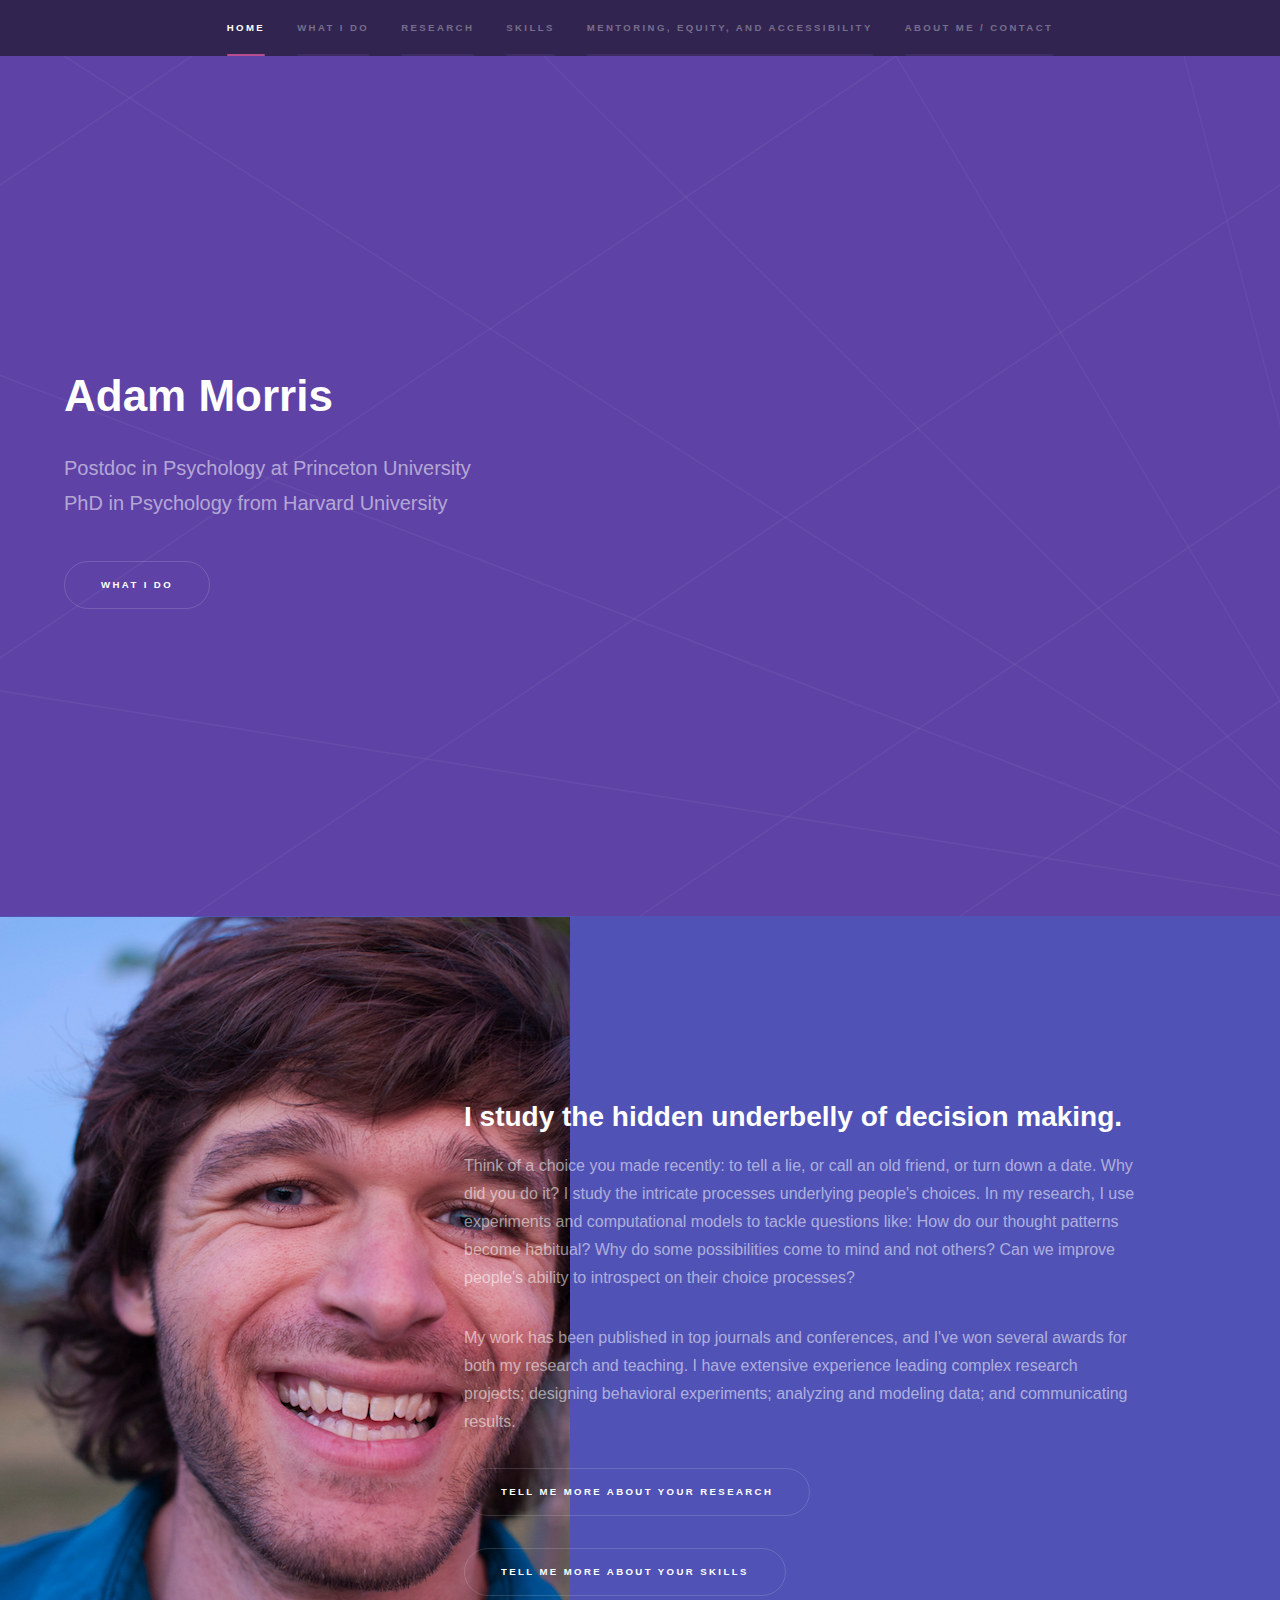
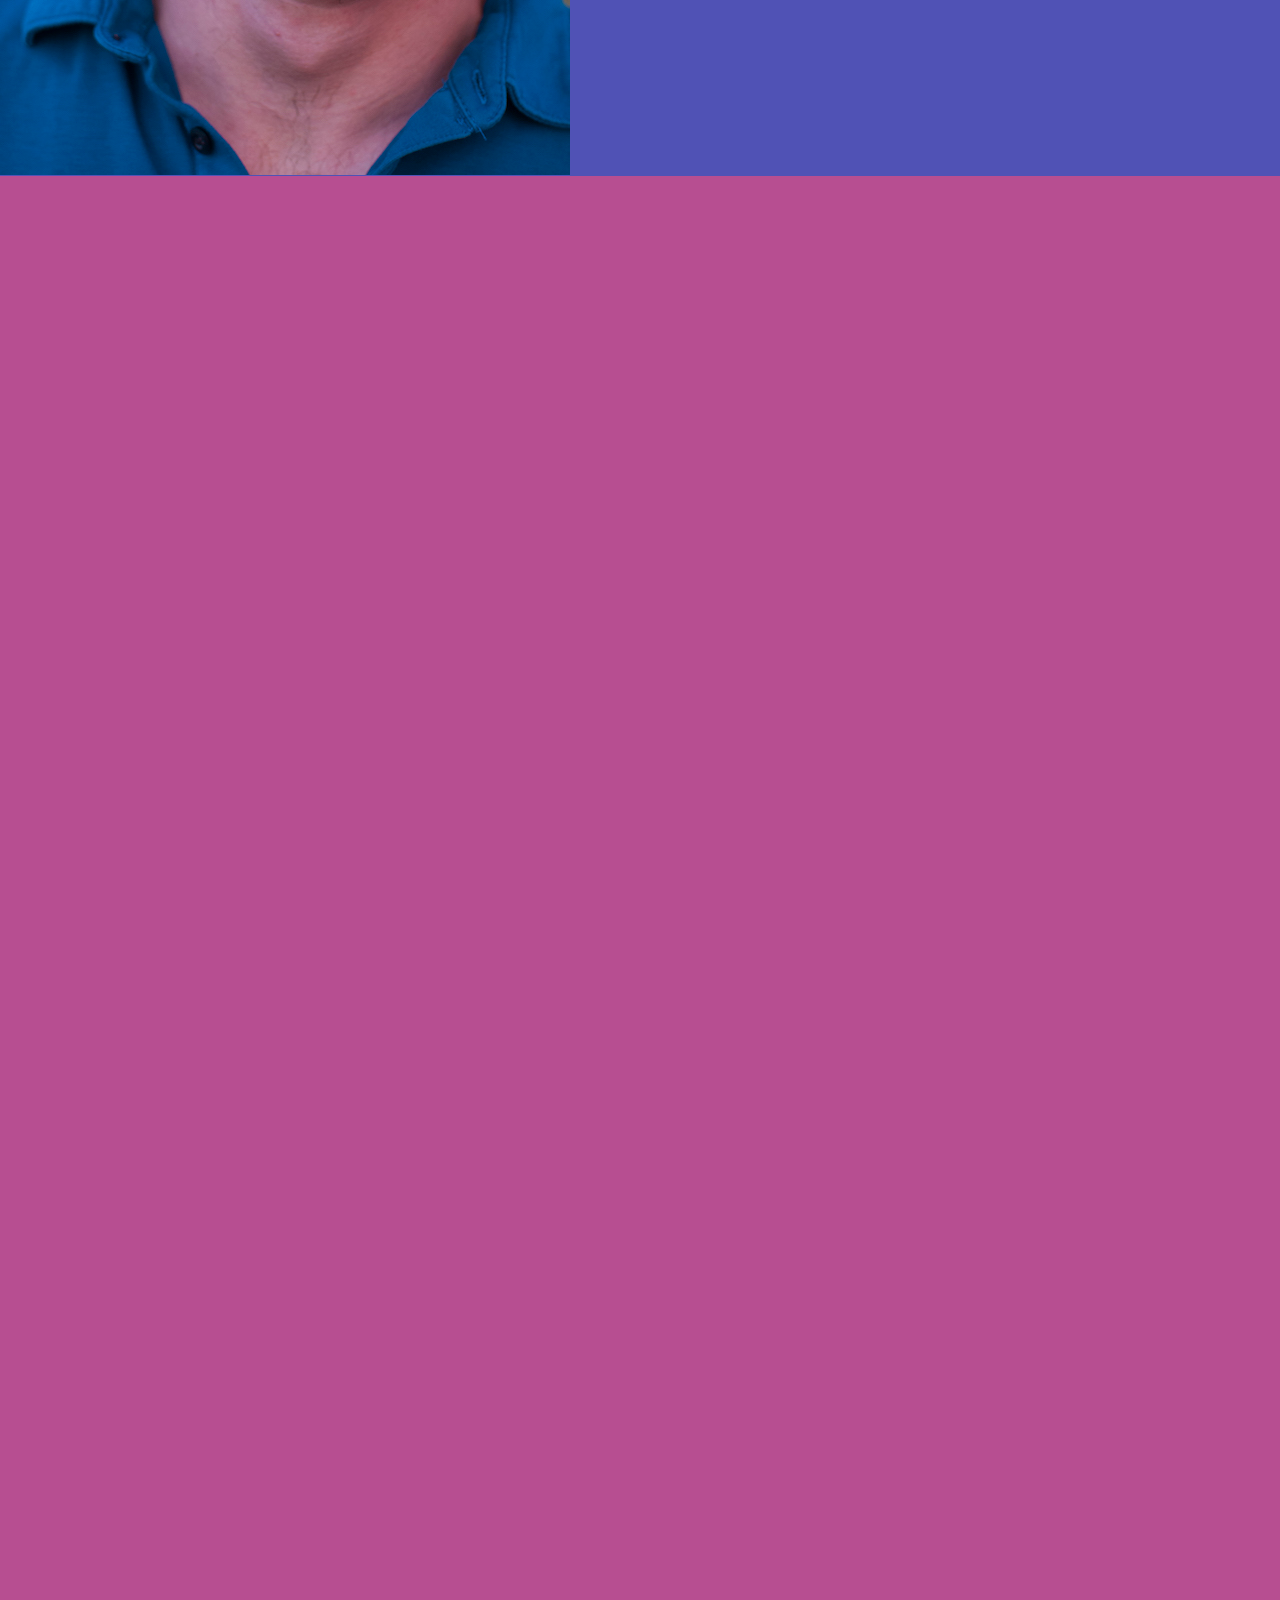
<file: index.html>
<!DOCTYPE HTML>
<!--
	Hyperspace by HTML5 UP
	html5up.net | @ajlkn
	Free for personal and commercial use under the CCA 3.0 license (html5up.net/license)
-->
<html>
	<head>
		<title>Adam Morris</title>
		<meta charset="utf-8" />
		<meta name="viewport" content="width=device-width, initial-scale=1" />
		<!--[if lte IE 8]><script src="assets/js/ie/html5shiv.js"></script><![endif]-->
		<link rel="stylesheet" href="assets/css/main.css" />
		<link rel="stylesheet" href="assets/css/academicons.css"/>
		<!--[if lte IE 9]><link rel="stylesheet" href="assets/css/ie9.css" /><![endif]-->
		<!--[if lte IE 8]><link rel="stylesheet" href="assets/css/ie8.css" /><![endif]-->
	</head>
	<body>

		<!-- Sidebar -->
			<section id="sidebar">
				<div class="inner">
					<nav>
						<ul>
							<li><a href="#intro">Home</a></li>
							<li><a href="#whatido">What I do</a></li>
							<li><a href="#research">Research</a></li>
							<li><a href="#skills">Skills</a></li>
							<li><a href="#mentoring">Mentoring, Equity, and Accessibility</a></li>
							<li><a href="#aboutme">About Me / Contact</a></li>
						</ul>
					</nav>
				</div>

				<div>
					<ul class="icons">
						<li><a href="mailto:thatadammorris@gmail.com" class="fa-envelope"><span class="label">Email</span></a></li>
						<li><a href="https://x.com/that_adammorris" class="fa-twitter"><span class="label">Twitter</span></a></li>
						<li>
							<a href="https://scholar.google.com/citations?user=TV2sXeUAAAAJ&hl=en">
								<i class="ai ai-google-scholar-square"></i>
								<span class="label">Google Scholar</span>
							</a>
						</li>
						<li><a href="https://github.com/adammmorris" class="fa-github"><span class="label">GitHub</span></a></li>
						<li><a href="files/CV.pdf" class="fa-file-word-o"><span class="label">CV</span></a></li>
					</ul>
				</div>
			</section>

		<!-- Wrapper -->
			<div id="wrapper">

				<!-- Intro -->
					<section id="intro" class="wrapper style1 fullscreen fade-up">
						<div class="inner">
							<h1>Adam Morris</h1>
							<p>Postdoc in Psychology at Princeton University
							<br>PhD in Psychology from Harvard University</p>
							<ul class="actions">
								<li><a href="#whatido" class="button scrolly">What I do</a></li>
							</ul>
						</div>
					</section>

				<!-- One -->
					<section id="whatido" class="wrapper style2 spotlights fullscreen">
						<section>
							<a href="" class="image"><img src="images/me.jpg" alt="" data-position="center center"/></a>
							<div class="content">
								<div class="inner">
									<h2>I study the hidden underbelly of decision making.</h2>
									<p>Think of a choice you made recently: to tell a lie, or call an old friend, or turn down a date. Why did you do it?
									I study the intricate processes underlying people's choices.
									In my research, I use experiments and computational models to tackle questions like: How do our thought patterns become habitual?
									Why do some possibilities come to mind and not others?
									Can we improve people's ability to introspect on their choice processes?</p>
									<!--And personally, I am involved with mindfulness practices which attempt to train introspective acuity and self-awareness.-->

									<p>My work has been published in top journals and conferences, and I've won several awards for both my research and teaching.
										I have extensive experience leading complex research projects; designing behavioral experiments; analyzing and modeling data; and communicating results.</p>
										
									<ul class="actions">
										<li><a href="#research" class="button scrolly">Tell me more about your research</a></li>
									</ul>
									<ul class="actions">
										<li><a href="#skills" class="button scrolly">Tell me more about your skills</a></li>
									</ul>
								</div>
							</div>
						</section>
					</section>


				<!-- Two -->
					<section id="research" class="wrapper style3 fade-up">
						<div class="inner">
							<h2>Research</h2>
							<p>My research uses behavioral experiments and computational modeling to characterize the cognitive processes underlying people's decision-making. One strand of my work has shown how receiving rewards and punishments can instill "habits of thought", and lead people to repeat thought patterns even when they no longer make sense. For instance, using reinforcement learning models from machine learning, my research explored how people often persist in <a href="https://www.pnas.org/content/112/45/13817.full">selecting certain goals</a> or <a href="https://journals.sagepub.com/eprint/FZPZM6U8VNN6PER2JD67/full">calling certain options to mind</a> after being rewarded for them, even when those rewards change in future contexts.
								I've also explored why some social behaviors (like punishing wrongdoers) can become <a href="https://www.pnas.org/content/114/39/10396.full">intrinsically rewarding</a>; how reinforcement learning helps explain <a href="https://www.cambridge.org/core/journals/social-philosophy-and-policy/article/abs/common-framework-for-theories-of-norm-compliance/8CF9C8895D2DFE0AAFB5848D98F1F335">when and why people follow social norms</a>; and how <a href="https://www.ncbi.nlm.nih.gov/pmc/articles/PMC6675094/">judging the causes of past events</a> might <a href="https://psyarxiv.com/nq53z">guide people's planning towards future outcomes</a>. (My full CV can be found <a href="files/CV.pdf">here</a>.)
							<br><br>In my postdoc, I've been investigating people's awareness of their own choice processes. The standard view in cognitive science is that accurate introspection into higher-order mental processes is unreliable or impossible; people <a href="https://psycnet.apa.org/record/1978-00295-001">cannot reliably tell you the truth</a> of why they do the things they do.
							Yet, practitioners of "mental training" techniques -- mindfulness practices, cognitive therapies, self-awareness methods, and so on -- routinely report <a href="https://direct.mit.edu/opmi/article/doi/10.1162/opmi_a_00204/130651">substantial improvement in their ability to accurately discern their own mental life</a>, and people's self-reported introspective ability predicts <a href="https://link.springer.com/article/10.1007/s12671-020-01439-x">numerous</a> <a href="https://link.springer.com/article/10.1007/s12671-018-1049-2">aspects</a> of <a href="https://www.tandfonline.com/doi/abs/10.1080/00207594.2013.763948">well-being</a>.
							Are they right? Is introspection a skill that varies across people or can be trained?
							I've developed objective measures of introspection ability, and found that people indeed vary widely in their <a href="https://www.nature.com/articles/s41467-025-59080-y">introspective acuity</a>, with many people able to report complex internal choice processes with high accuracy -- and this ability predicts higher-quality choices. 
							Moreover, <a href="https://arxiv.org/abs/2505.17120">LLMs can do the same thing -- and their ability improves with training.</a> I am currently testing whether humans can be trained to introspect better, and whether this training can be used to improve their decision-making and well-being.
							<br><br>Here's a selection of my papers:
							<div class="features">
								<section>
									<a href="https://www.nature.com/articles/s41467-025-59080-y">
										<span class="icon major fa-key"></span>
										<h3>Introspective access to value-based choice processes</h3>
										<img src="images/multiatt.png" style="border: #000000 4px solid; padding: 10px 10px 10px 10px; background-color: white; width: 70%;"/>
										<p style="font-size: 10px">Morris, A., Carlson, R. W., Kober, H., & Crockett, M.J. (2025). Introspective access to value-based multi-attribute choice processes. Nature Communications, 16, 3733.</p>
									</a>
								</section>
								<section>
								<a href="https://direct.mit.edu/opmi/article/doi/10.1162/opmi_a_00204/130651">
									<span class="icon major fa-cogs"></span>
									<h3>Invisible gorillas in your mind: Internal inattentional blindness and the prospect of introspection training</h3>
									<img src="images/iib.png" style="border: #000000 4px solid; padding: 10px 10px 10px 10px; background-color: white; width: 90%;"/>
									<p style="font-size: 10px">Morris, A. (2025). Invisible gorillas in your mind: Internal inattentional blindness and the prospect of introspection training. Open Mind, 9, 606-634.</p>
								</a>
								</section>
								<section>
								<a href="https://arxiv.org/abs/2505.17120">
									<span class="icon major fa-laptop"></span>
									<h3>Self-Interpretability: LLMs can describe complex internal processes that drive their decisions, and improve with training</h3>
									<img src="images/self-interpretability.png" style="border: #000000 4px solid; padding: 10px 10px 10px 10px; background-color: white; width: 90%;"/>
									<p style="font-size: 10px">Plunkett, D., Morris, A., Reddy, K., Morales, J. (under review). Self-Interpretability: LLMs can describe complex internal processes that drive their decisions, and improve with training.</p>
								</a>
								</section>
								<section>
								<a href="https://www.pnas.org/content/112/45/13817.full">
									<span class="icon major fa-arrow-circle-right"></span>
									<h3>Habitual control of goal selection in humans</h3>
									<img src="images/habitual-goals.gif" style="border: #000000 4px solid; padding: 10px 10px 10px 10px; background-color: white; width: 70%;"/>
									<p style="font-size: 10px">Cushman, F., & Morris, A. (2015). Habitual control of goal selection in humans. Proceedings of the National Academy of Sciences, 112(45), 13817-13822.</p>
								</a>
								</section>
								<section>
								<a href="https://www.pnas.org/content/114/39/10396.full">
									<span class="icon major fa-legal"></span>
									<h3>Evolution of flexibility & rigidity in retaliatory punishment</h3>
									<img src="images/evol-pun.gif" style="border: #000000 4px solid; padding: 10px 10px 10px 10px; background-color: white; width: 70%;"/>
									<p style="font-size: 10px">Morris, A., MacGlashan, J., Littman, M. L., & Cushman, F. (2017). Evolution of flexibility and rigidity in retaliatory punishment. Proceedings of the National Academy of Sciences, 201704032.</p>
								</a>
								</section>
								<section>
									<a href="files/norms.pdf">
										<span class="icon major fa-map-signs"></span>
										<h3>A common framework for theories of norm compliance</h3>
										<img src="images/norms.png" style="border: #000000 4px solid; background-color: white; width: 70%;"/>
										<p style="font-size: 10px">Morris, A., & Cushman, F. (2018). A common framework for theories of norm compliance. Social Philosophy and Policy, 35(1), 101-127.</p>
									</a>
								</section>
								<!--
								<section>
									<a href="https://www.ncbi.nlm.nih.gov/pmc/articles/PMC6675094/">
										<span class="icon major fa-bullseye"></span>
										<h3>Quantitative causal selection patterns in token causation</h3>
										<img src="images/patterns.jpeg" style="border: #000000 4px solid; padding: 10px 10px 10px 10px; background-color: white; width: 70%;"/>
										<p style="font-size: 10px">Morris, A., Phillips, J., Gerstenberg, T., & Cushman, F. (2019). Quantitative causal selection patterns in token causation. PloS one, 14(8).</p>
									</a>
								</section>-->
								<!--<section>
									<a href="https://www.sciencedirect.com/science/article/pii/S1364661319302311">
										<span class="icon major fa-cloud"></span>
										<h3>How we know what not to think</h3>
										<img src="images/notthink.png" style="border: #000000 4px solid; padding: 10px 10px 10px 10px; background-color: white; width: 70%;"/>
										<p style="font-size: 10px">Phillips, J., Morris, A., & Cushman, F. (2019). How we know what not to think. Trends in Cognitive Sciences.</p>
									</a>
								</section>-->
								<!--<section>
									<a href="https://www.sciencedirect.com/science/article/pii/S0010027722000920">
										<span class="icon major fa-cloud"></span>
										<h3>The role of episodic simulation in motivating commonplace harms</h3>
										<img src="images/episodic.png" style="border: #000000 4px solid; padding: 10px 10px 10px 10px; background-color: white; width: 70%;"/>
										<p style="font-size: 10px">Morris, A., Gaesser, B., & Cushman, F. (2022). The role of episodic simulation in motivating commonplace harms. Cognition, 225, 105104.</p>
									</a>
								</section>-->
								<section>
									<a href="https://journals.sagepub.com/eprint/FZPZM6U8VNN6PER2JD67/full">
										<span class="icon major fa-code-fork"></span>
										<h3>Generating options and choosing between them rely on different forms of value</h3>
										<img src="images/choiceset.png" style="border: #000000 4px solid; padding: 10px 10px 10px 10px; background-color: white; width: 70%;"/>
										<p style="font-size: 10px">Morris, A., Phillips, J., Huang, K., & Cushman, F. (2021). Generating Options and Choosing Between Them Depend on Distinct Forms of Value Representation. Psychological Science, 09567976211005702.</p>
									</a>
								</section>
								<section>
									<a href="https://www.ncbi.nlm.nih.gov/pmc/articles/PMC6933525/">
										<span class="icon major fa-balance-scale"></span>
										<h3>Habits: model-free RL or action sequences?</h3>
										<img src="images/actionsequences.png" style="border: #000000 4px solid; padding: 10px 10px 10px 10px; background-color: white; width: 70%;"/>
										<p style="font-size: 10px">Morris, A., & Cushman, F. (2019). Model-free RL or action sequences?. Frontiers in Psychology, 10.</p>
									</a>
								</section>
								<!--<section>
									<a href="https://psyarxiv.com/nq53z">
										<span class="icon major fa-arrow-circle-right"></span>
										<h3>Causal judgments approximate the effectiveness of future interventions</h3>
										<img src="images/causation.png" style="border: #000000 4px solid; padding: 10px 10px 10px 10px; background-color: white; width: 85%;"/>
										<p style="font-size: 10px">Morris, A., Phillips, J., Icard, T., Knobe, J., Gerstenberg, T., Cushman, F. (in prep). Causal judgments approximate the effectiveness of future interventions.</p>
									</a>
								</section>-->
							</div>
						</div>
					</section>


					<!-- Three -->
					<section id="skills" class="wrapper style1 fade-up">
						<div class="inner">
							<h2>Skills</h2>
							
							<ul>
								<li><b>Research.</b> I have 10+ years of experience leading complex psychological research projects from conception to publication. 
									I am highly skilled at conducting literature reviews, synthesizing evidence, developing computational models, designing and executing human behavioral experiments, and disseminating results.</li>
								<li><b>Data science.</b> I also have extensive experience with all aspects of data science: sourcing, cleaning, visualizing, analyzing, and fitting computational models to data. For an example of a complex data analysis pipeline I've developed, see <a href="https://osf.io/tmqju/">here</a>.</li>
								<li><b>Programming.</b> I am fluent in R, Python, MATLAB, Javascript, and SQL. You can see an example of some of my programming <a href="https://github.com/adammmorris/rigid-punishment">here</a>.</li>
								<li><b>Communication.</b> I am an excellent writer, public speaker, and teacher. I have won several awards for my teaching, and you can see an example of my writing <a href="https://direct.mit.edu/opmi/article/doi/10.1162/opmi_a_00204/130651">here</a>.</li>
							</ul>

							<!--<h2>Practice</h2>
							In my personal practice, I do several types of mental training, which I loosely categorize into three bins. (Disclaimer: My perspective on these techniques is idiosyncratic, so take their descriptions with a grain of salt. Moreover, these techniques have often not been developed with an orientation towards rigorous science or careful experimentation, so take their utility with salt to taste.)
							<br><br>
							<h3>Mindfulness approaches</h3>
							I got my start in mindfulness techniques with a practice called relational meditation (or <a href="https://www.lesswrong.com/posts/aFyWFwGWBsP5DZbHF/circling">"circling"</a>). Relational meditation takes a classic <a href="https://onlinelibrary.wiley.com/doi/pdf/10.1093/clipsy.bpg016">mindfulness orientation</a> -- purposeful direction of non-judgmental attention towards present-moment experience -- and applies it to active social interactions. So instead of meditating quietly alone, you're meditating while in conversation with another person (who is also meditating), and talking about what's happening internally as you interact. I became a facilitator of this technique and ran workshops on it for a while.

							<br><br>From relational meditation, I jumped into more classical meditation, started meditating daily by myself, and spent two months living at a <a href="https://www.monasticacademy.com/">secular monastery with Zen Buddhist roots</a>.
							<br><br>
							<h3>Somatic awareness approaches</h3>
							Through my meditation experience, I became interested in a related set of approaches that I call "somatic awareness" techniques. Psychologists are likely familiar with the idea of <a href="http://citeseerx.ist.psu.edu/viewdoc/download?doi=10.1.1.114.1001&rep=rep1&type=pdf">"somatic markers"</a>: that important decision-relevant information can be <a href="https://science.sciencemag.org/content/275/5304/1293.abstract">encoded</a> in somatic signals like skin conductance or muscle contraction. The claim behind <a href="https://www.lesswrong.com/posts/eccTPEonRe4BAvNpD/the-felt-sense-what-why-and-how">somatic awareness approaches to introspection training</a> is that these signals are happening continuously, can be high-dimensional and richly informative, and, through practice, can be increasingly brought into conscious awareness. The technique that I have explored the most in this space is called <a href="https://www.google.com/books/edition/Focusing/eN55GY2O2twC">"focusing"</a>.
							<br><br>
							<h3>Rationalist approaches</h3>
							Finally, I have been heavily influenced by a third set of approaches that I call "rationalist" approaches. What unites these is that they draw explicitly from experimental psychology and analytic philosophy, and they adopt a relatively more scientific mindset; although they don't run full-blown randomized controlled experiments, they rely on careful reasoning, self-critique, and informal experimentation to develop their methods. In this space, I have been influenced by techniques developed by <a href="https://www.leverageresearch.org/">Leverage Research</a> (in particular "belief reporting"), the <a href="https://www.rationality.org/">Center for Applied Rationality</a> (see their <a href="https://drive.google.com/file/d/1UZYBtOJ3QZ7FTI_4eKjVzBSNUqC_Uba3/view">handbook</a>), and <a href="https://nxhx.org/">Joe Edelman's</a> work (including the <a href="https://www.notion.so/Future-Togetherness-Handbook-3ea8b4d78fbc47028f4854ec052e7316">Future Togetherness Test Kitchen</a>).-->
						</div>
					</section>

					<!-- Three -->
					<section id="mentoring" class="wrapper style3 fade-up">
						<div class="inner">
							<h2>Mentoring, Equity, and Accessibility</h2>
							I care a lot about teaching & mentoring. I also care a lot about making higher education more equitable and accessible. These two things feel related to me; though structural change is ultimately what is needed to open the ivory gates, in the short term mentorship and guidance are social goods that I am in a position to share.
							<br><br>
							If you are trying to get into psychology research and are seeking guidance, here's some resources I know of:<br><br>
							<ul>
								<!--<li>I've put together an <a href="files/advice.pdf">advice document</a>, compiling my best guidance on how to break into psychology research.</li>-->
								<li><a href="files/job-boards.txt">Here</a> is a list of websites which aggregate job postings for research assistants, lab managers, and so on (hat tip to <a href="https://twitter.com/kirstanbrodie">Kirstan Brodie</a> for this list).</li>
								<li><a href="https://www.project-short.com/">Project SHORT</a> is a nonprofit offering free mentorship for people applying to PhD programs or research assistant positions.</li>
								<li><a href="https://psychology.fas.harvard.edu/pprep">Harvard's PPREP program</a> is another program offering free mentorship for people applying to PhD programs or research assistant positions, with a focus on applicants from underrepresented minority groups.</li>
								<li><a href="https://www.asfp.io/">Application Statement Feedback Program</a> provides "fast, constructive feedback and editing support for the research/personal statements of PhD applicants in psychology, with an emphasis on underrepresented minorities and/or those who are not ‘in the know.’".</li>
								<li><a href="https://www.polygence.org/">Polygence</a> is an organization connecting high school students with mentors to help them lead independent research projects.</li>
								<li><a href="https://www.emerginginvestigators.org/">Emerging Investigators</a> is a peer-reviewed science journal which publishes research by middle and high school students, supporting them with mentorship along the way.</li>
								<li><a href="https://pickingbrains.berkeley.edu/profiles.html">Picking Brains</a> is a website that compiles stories of how professors got into neuroscience, to showcase the myriad winding paths people take to find their way into academia.</li>
								<li><a href="https://psychinout.org/">Psychin' Out</a> is a "a global hub of programming and resources to break underrepresented aspiring psychologists into PhD programs".</li>
								<li>Here are my favorite tutorials on <a href='https://r4ds.had.co.nz/'>R</a>, <a href='https://winsonfzyang.github.io/jsPsychTutorial/'>jsPsych</a>, and <a href='https://www.lesswrong.com/s/onCRFFN7rGXTg3jyc'>model comparison</a>.</li>
								<li>I'm thinking of running occasional virtual info / Q&A sessions for people who have questions about getting into psychology research. If that interests you, please <a href="https://mailchi.mp/1727d5ab5de7/breaking-into-psychology-research">sign up for our mailing list</a> for updates.</li>
								<li>You can also feel free to reach out to me directly (although I may sometimes be slow to respond). See "About Me" for my contact info.</li>
							</ul>
							Finally, I am striving to be responsible & accountable when I am in positions of power/authority over others. If you want to give me any feedback (positive or negative) about how I am doing, please don't hesitate to contact me. And if you want to give feedback anonymously, you can submit it through <a href="https://www.admonymous.co/adammorris">here</a>.
						</div>
					</section>

					<!-- Three -->
					<section id="aboutme" class="wrapper style2 fade-up">
						<div class="inner">
							<h2>About Me</h2>
							<img src="images/me2.jpg" style="width: 50%; display: block; float: right; margin-left: 100px; margin-bottom: 100px"/>
							<p>I grew up in a suburb of New Jersey, did my undergrad in psychology at Brown University, my PhD in psychology at Harvard, and have been a postdoc at Princeton since 2022. From a young age, I thought a lot about introspection and how to understand myself; when I was ten, I confidently declared to my parents that I had identified my five basic personality flaws. I had Tourette's as an adolescent, and the <a href="files/ghosts.pdf">experience</a> shaped my understanding of myself and of how self-awareness might affect well-being. While doing my PhD, I discovered an enclave of people practicing relational meditation, and followed the white rabbit into a world of meditators, cloistered gurus, social-technology developers, and secretive world-savers. I soon found myself in a circling immersion in Boston, an invitational retreat in San Francisco, a board room at NYU, a Buddhist monastery in Vermont, and more. These experiences have inspired much of my research.
							<br><br>
							When I'm not thinking about introspection, you might find me hiking in the mountains, folk dancing, cuddling with my cats, or singing in the park.
							<br><br>
							You can contact me at <i>thatadammorris at gmail.com</i>.</p>
						</div>
					</section>
			</div>

		<!-- Footer -->
			<footer id="footer" class="wrapper style1-alt">
				<div class="inner">
					<ul class="menu">
						<li>&copy; Adam Morris. All rights reserved.</li><li>Design: <a href="http://html5up.net">HTML5 UP</a></li>
					</ul>
				</div>
			</footer>

		<!-- Scripts -->
			<script src="assets/js/jquery.min.js"></script>
			<script src="assets/js/jquery.scrollex.min.js"></script>
			<script src="assets/js/jquery.scrolly.min.js"></script>
			<script src="assets/js/skel.min.js"></script>
			<script src="assets/js/util.js"></script>
			<!--[if lte IE 8]><script src="assets/js/ie/respond.min.js"></script><![endif]-->
			<script src="assets/js/main.js"></script>

	</body>
</html>
</file>
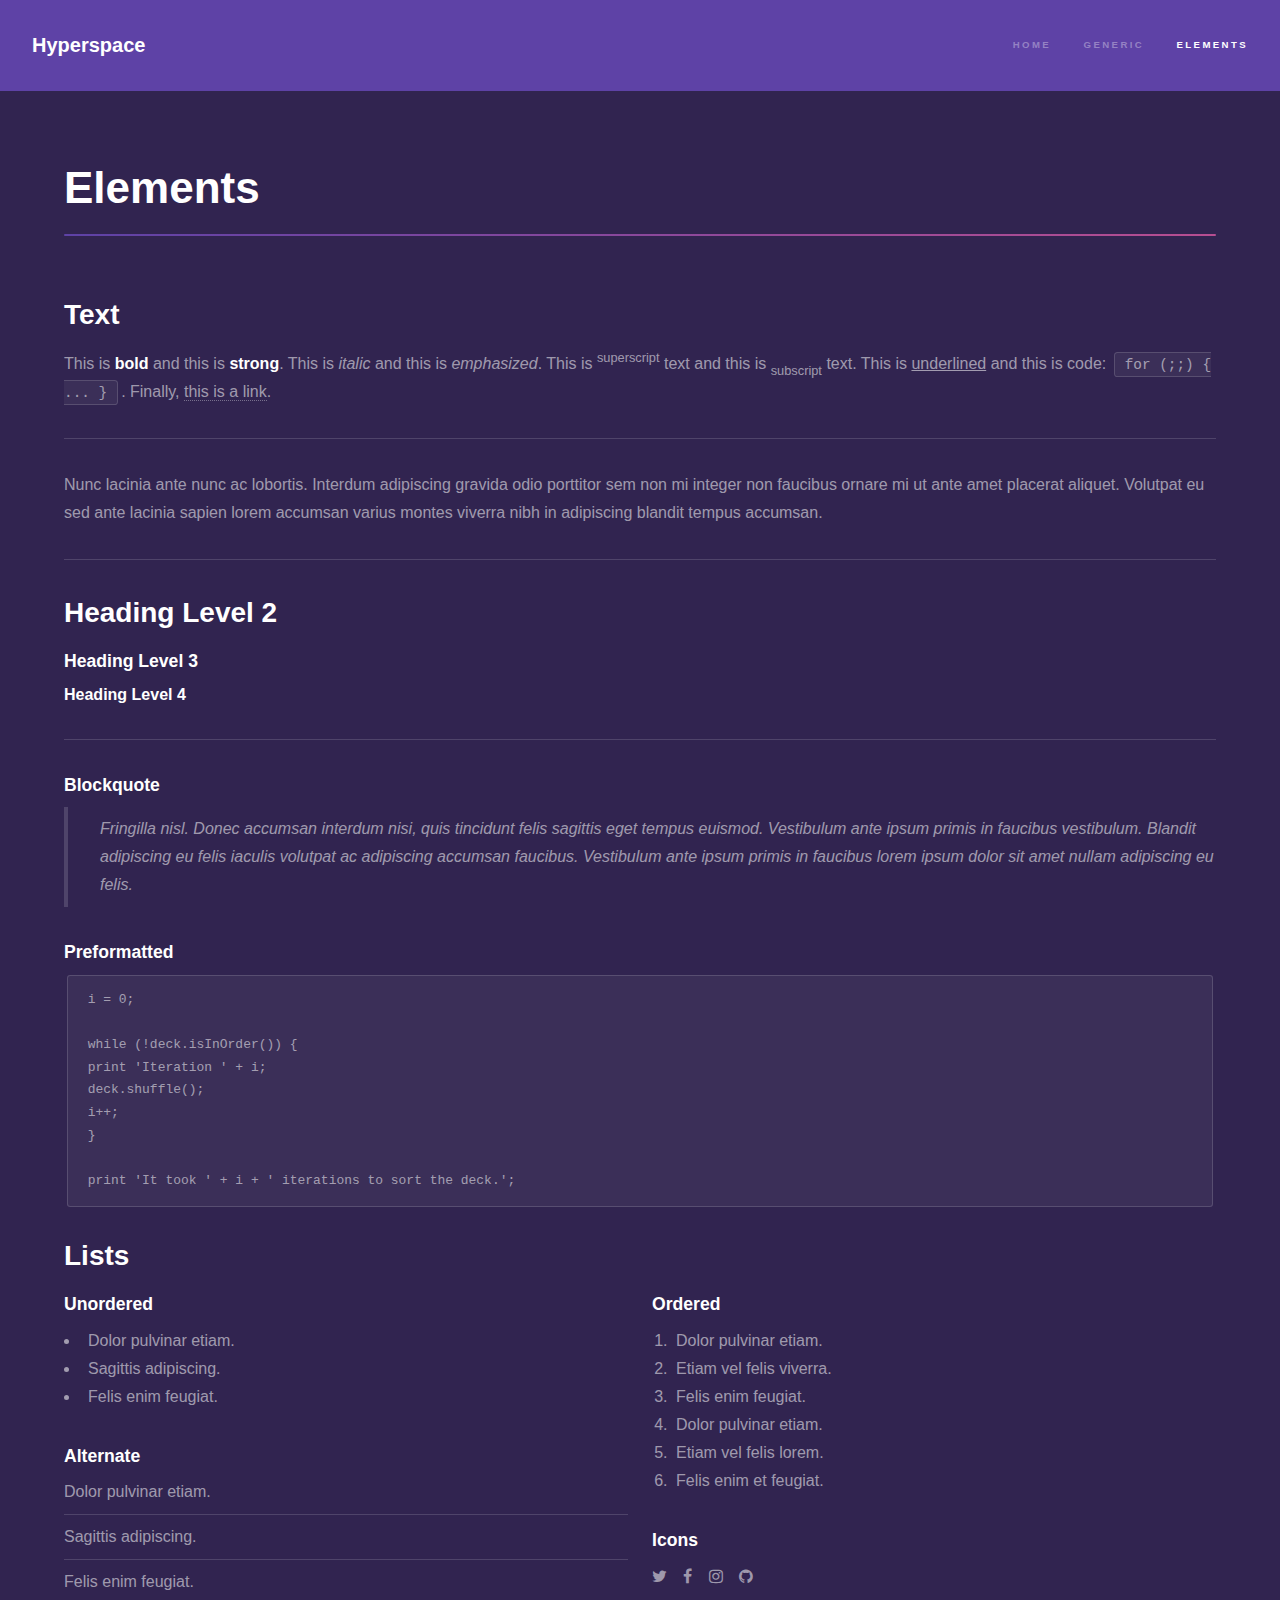
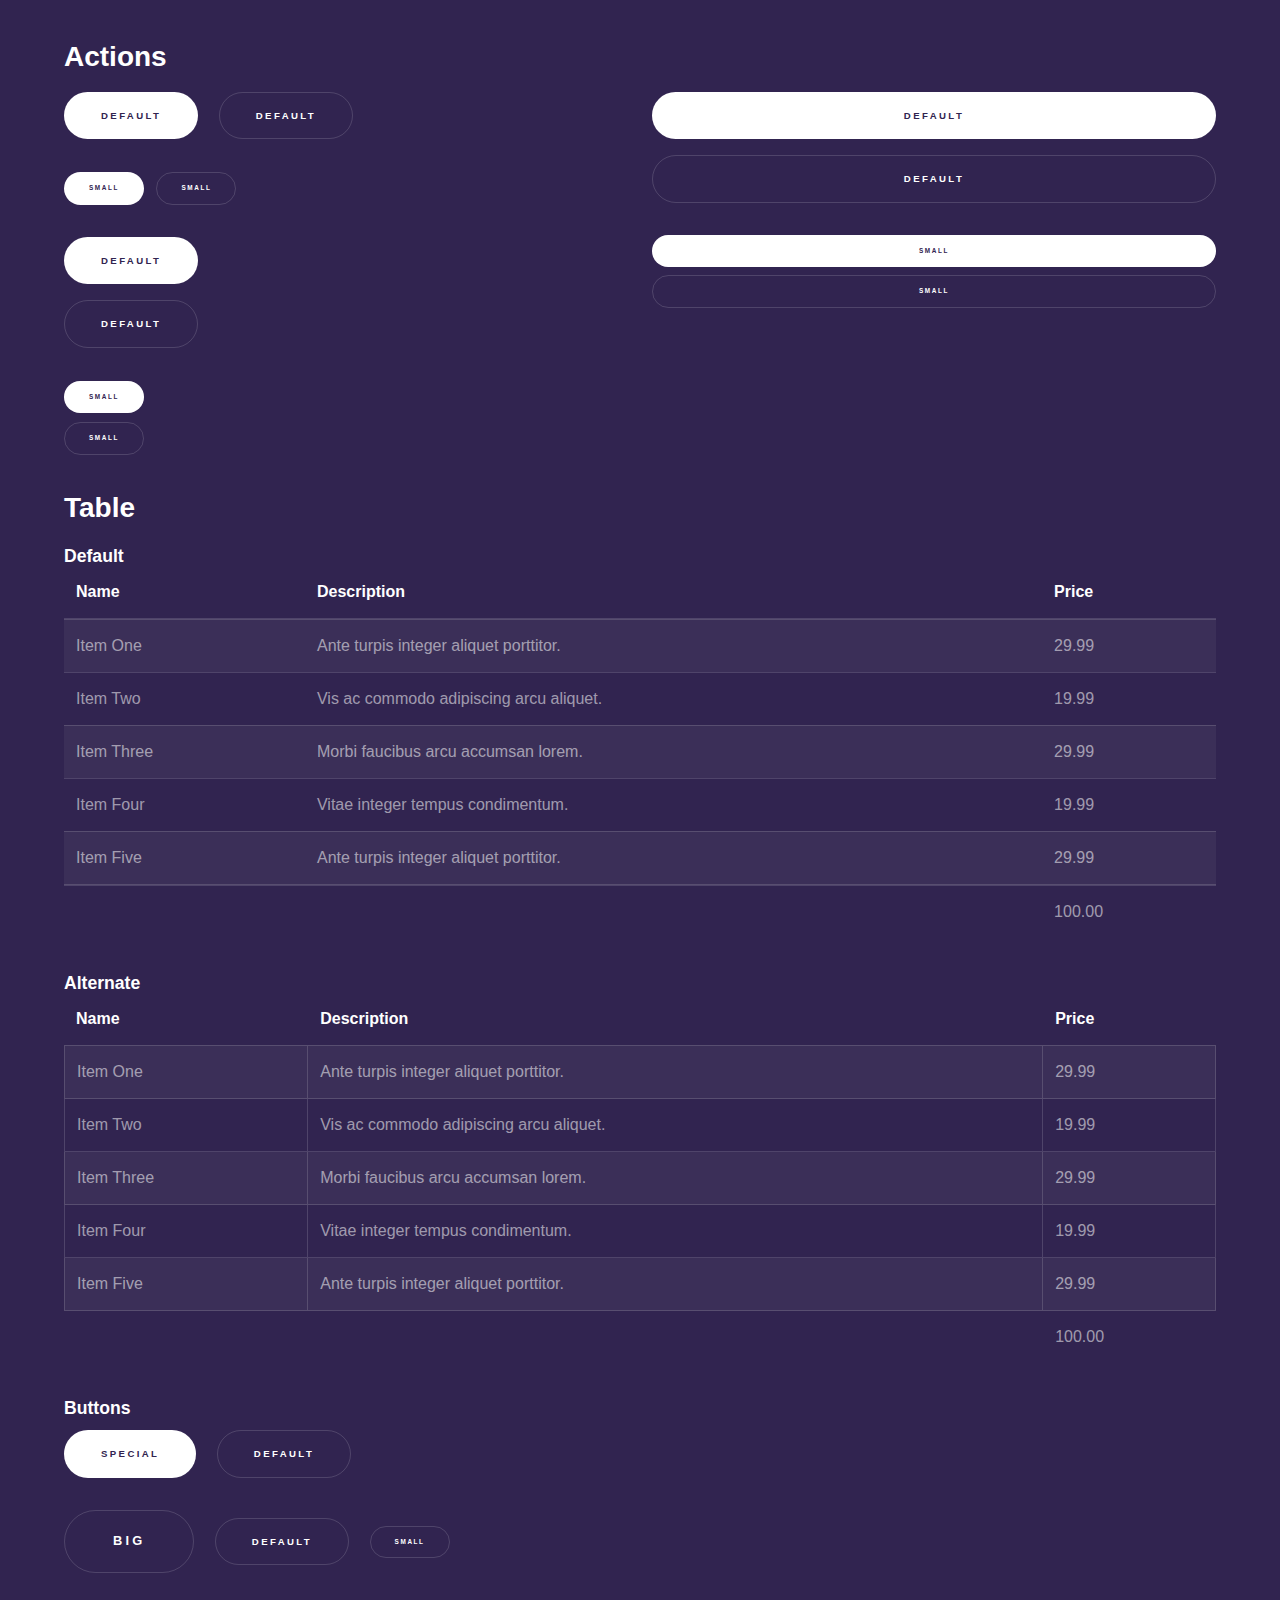
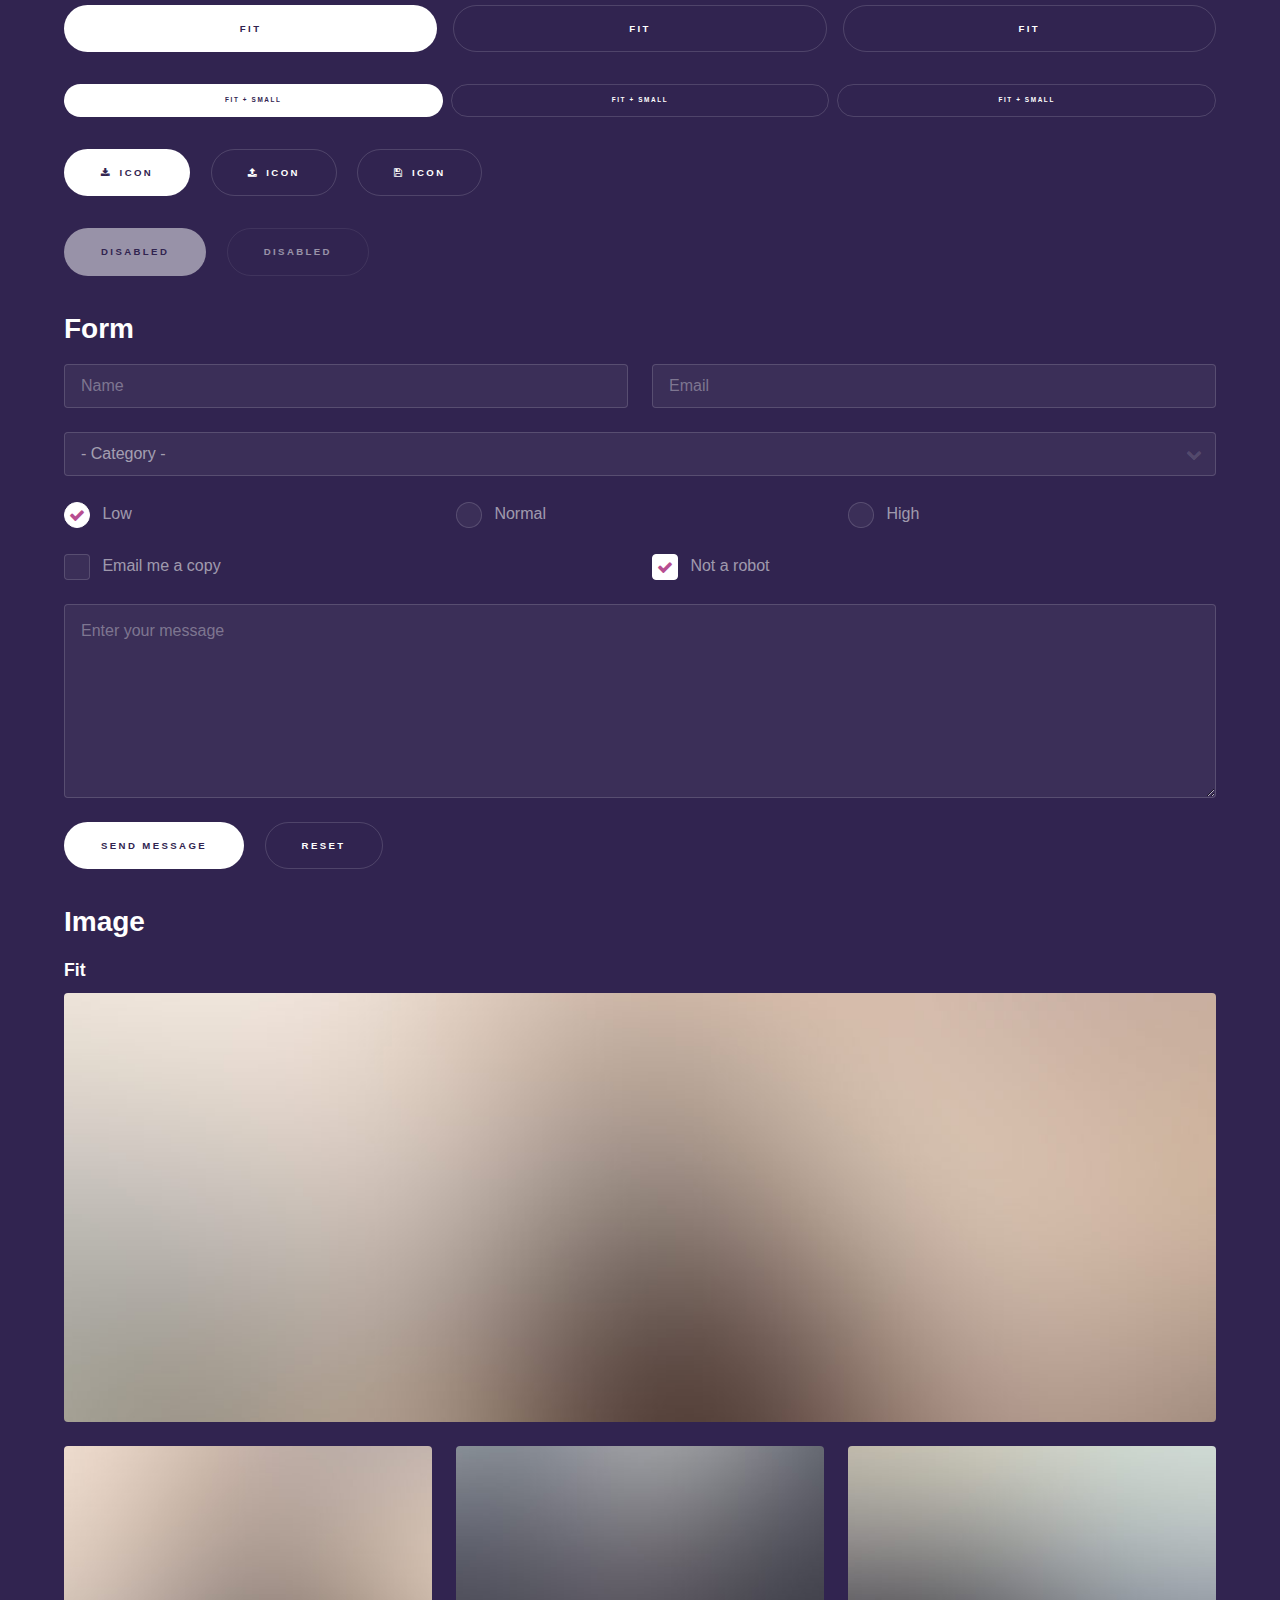
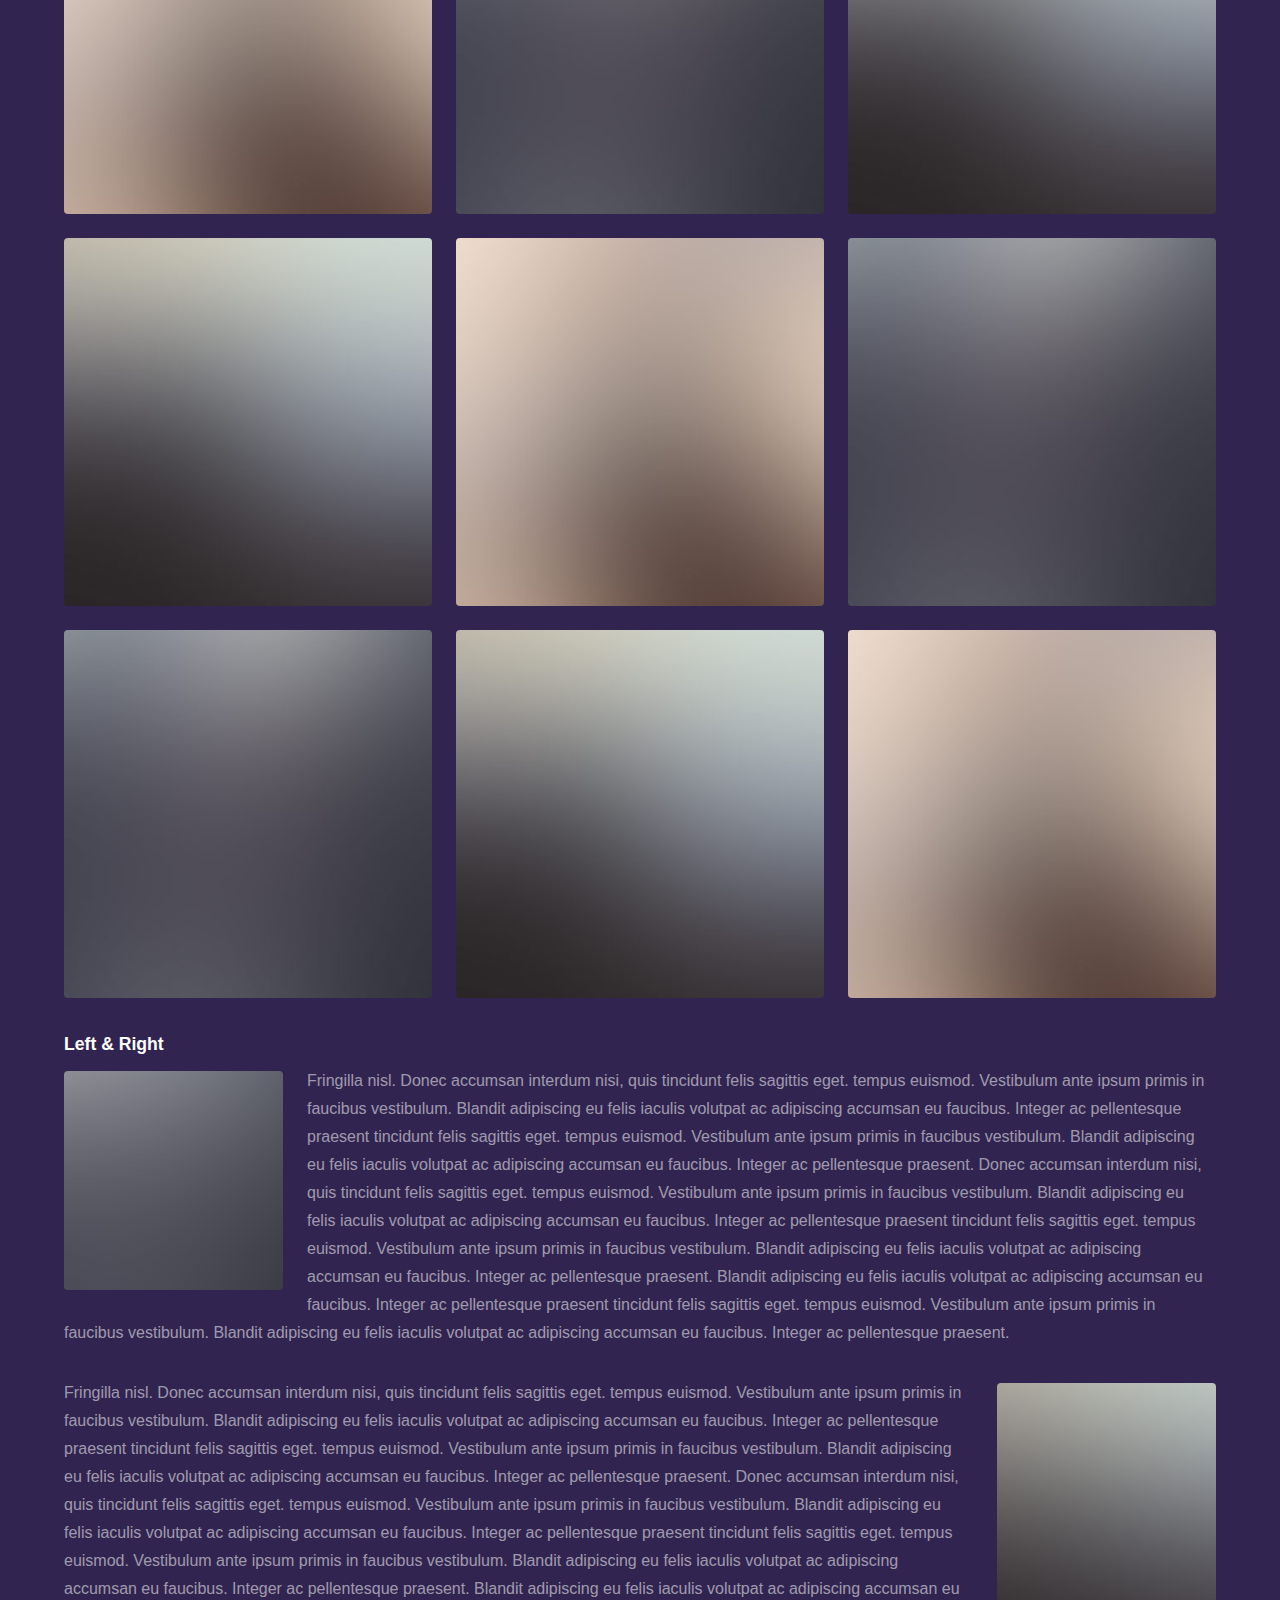
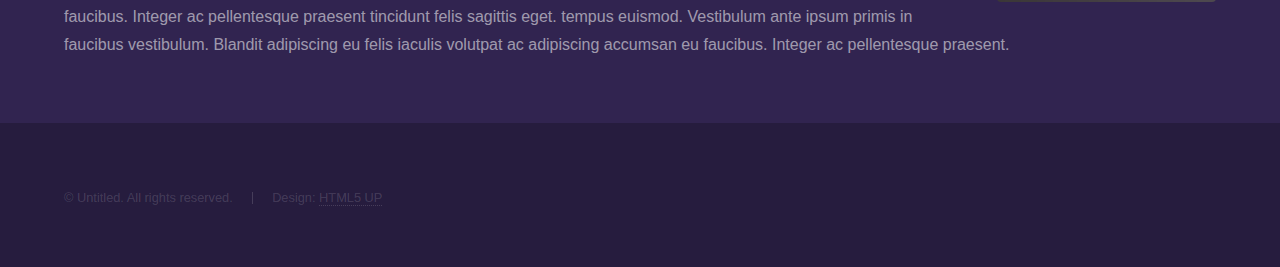
<file: elements.html>
<!DOCTYPE HTML>
<!--
	Hyperspace by HTML5 UP
	html5up.net | @ajlkn
	Free for personal and commercial use under the CCA 3.0 license (html5up.net/license)
-->
<html>
	<head>
		<title>Elements - Hyperspace by HTML5 UP</title>
		<meta charset="utf-8" />
		<meta name="viewport" content="width=device-width, initial-scale=1" />
		<!--[if lte IE 8]><script src="assets/js/ie/html5shiv.js"></script><![endif]-->
		<link rel="stylesheet" href="assets/css/main.css" />
		<!--[if lte IE 9]><link rel="stylesheet" href="assets/css/ie9.css" /><![endif]-->
		<!--[if lte IE 8]><link rel="stylesheet" href="assets/css/ie8.css" /><![endif]-->
	</head>
	<body>

		<!-- Header -->
			<header id="header">
				<a href="index.html" class="title">Hyperspace</a>
				<nav>
					<ul>
						<li><a href="index.html">Home</a></li>
						<li><a href="generic.html">Generic</a></li>
						<li><a href="elements.html"  class="active">Elements</a></li>
					</ul>
				</nav>
			</header>

		<!-- Wrapper -->
			<div id="wrapper">

				<!-- Main -->
					<section id="main" class="wrapper">
						<div class="inner">
							<h1 class="major">Elements</h1>

							<!-- Text -->
								<section>
									<h2>Text</h2>
									<p>This is <b>bold</b> and this is <strong>strong</strong>. This is <i>italic</i> and this is <em>emphasized</em>.
									This is <sup>superscript</sup> text and this is <sub>subscript</sub> text.
									This is <u>underlined</u> and this is code: <code>for (;;) { ... }</code>. Finally, <a href="#">this is a link</a>.</p>
									<hr />
									<p>Nunc lacinia ante nunc ac lobortis. Interdum adipiscing gravida odio porttitor sem non mi integer non faucibus ornare mi ut ante amet placerat aliquet. Volutpat eu sed ante lacinia sapien lorem accumsan varius montes viverra nibh in adipiscing blandit tempus accumsan.</p>
									<hr />
									<h2>Heading Level 2</h2>
									<h3>Heading Level 3</h3>
									<h4>Heading Level 4</h4>
									<hr />
									<h3>Blockquote</h3>
									<blockquote>Fringilla nisl. Donec accumsan interdum nisi, quis tincidunt felis sagittis eget tempus euismod. Vestibulum ante ipsum primis in faucibus vestibulum. Blandit adipiscing eu felis iaculis volutpat ac adipiscing accumsan faucibus. Vestibulum ante ipsum primis in faucibus lorem ipsum dolor sit amet nullam adipiscing eu felis.</blockquote>
									<h3>Preformatted</h3>
									<pre><code>i = 0;

while (!deck.isInOrder()) {
print 'Iteration ' + i;
deck.shuffle();
i++;
}

print 'It took ' + i + ' iterations to sort the deck.';</code></pre>
								</section>

							<!-- Lists -->
								<section>
									<h2>Lists</h2>
									<div class="row">
										<div class="6u 12u$(medium)">
											<h3>Unordered</h3>
											<ul>
												<li>Dolor pulvinar etiam.</li>
												<li>Sagittis adipiscing.</li>
												<li>Felis enim feugiat.</li>
											</ul>
											<h3>Alternate</h3>
											<ul class="alt">
												<li>Dolor pulvinar etiam.</li>
												<li>Sagittis adipiscing.</li>
												<li>Felis enim feugiat.</li>
											</ul>
										</div>
										<div class="6u$ 12u$(medium)">
											<h3>Ordered</h3>
											<ol>
												<li>Dolor pulvinar etiam.</li>
												<li>Etiam vel felis viverra.</li>
												<li>Felis enim feugiat.</li>
												<li>Dolor pulvinar etiam.</li>
												<li>Etiam vel felis lorem.</li>
												<li>Felis enim et feugiat.</li>
											</ol>
											<h3>Icons</h3>
											<ul class="icons">
												<li><a href="#" class="icon fa-twitter"><span class="label">Twitter</span></a></li>
												<li><a href="#" class="icon fa-facebook"><span class="label">Facebook</span></a></li>
												<li><a href="#" class="icon fa-instagram"><span class="label">Instagram</span></a></li>
												<li><a href="#" class="icon fa-github"><span class="label">Github</span></a></li>
											</ul>
										</div>
									</div>
									<h2>Actions</h2>
									<div class="row">
										<div class="6u 12u$(medium)">
											<ul class="actions">
												<li><a href="#" class="button special">Default</a></li>
												<li><a href="#" class="button">Default</a></li>
											</ul>
											<ul class="actions small">
												<li><a href="#" class="button special small">Small</a></li>
												<li><a href="#" class="button small">Small</a></li>
											</ul>
											<ul class="actions vertical">
												<li><a href="#" class="button special">Default</a></li>
												<li><a href="#" class="button">Default</a></li>
											</ul>
											<ul class="actions vertical small">
												<li><a href="#" class="button special small">Small</a></li>
												<li><a href="#" class="button small">Small</a></li>
											</ul>
										</div>
										<div class="6u 12u$(medium)">
											<ul class="actions vertical">
												<li><a href="#" class="button special fit">Default</a></li>
												<li><a href="#" class="button fit">Default</a></li>
											</ul>
											<ul class="actions vertical small">
												<li><a href="#" class="button special small fit">Small</a></li>
												<li><a href="#" class="button small fit">Small</a></li>
											</ul>
										</div>
									</div>
								</section>

							<!-- Table -->
								<section>
									<h2>Table</h2>
									<h3>Default</h3>
									<div class="table-wrapper">
										<table>
											<thead>
												<tr>
													<th>Name</th>
													<th>Description</th>
													<th>Price</th>
												</tr>
											</thead>
											<tbody>
												<tr>
													<td>Item One</td>
													<td>Ante turpis integer aliquet porttitor.</td>
													<td>29.99</td>
												</tr>
												<tr>
													<td>Item Two</td>
													<td>Vis ac commodo adipiscing arcu aliquet.</td>
													<td>19.99</td>
												</tr>
												<tr>
													<td>Item Three</td>
													<td> Morbi faucibus arcu accumsan lorem.</td>
													<td>29.99</td>
												</tr>
												<tr>
													<td>Item Four</td>
													<td>Vitae integer tempus condimentum.</td>
													<td>19.99</td>
												</tr>
												<tr>
													<td>Item Five</td>
													<td>Ante turpis integer aliquet porttitor.</td>
													<td>29.99</td>
												</tr>
											</tbody>
											<tfoot>
												<tr>
													<td colspan="2"></td>
													<td>100.00</td>
												</tr>
											</tfoot>
										</table>
									</div>

									<h3>Alternate</h3>
									<div class="table-wrapper">
										<table class="alt">
											<thead>
												<tr>
													<th>Name</th>
													<th>Description</th>
													<th>Price</th>
												</tr>
											</thead>
											<tbody>
												<tr>
													<td>Item One</td>
													<td>Ante turpis integer aliquet porttitor.</td>
													<td>29.99</td>
												</tr>
												<tr>
													<td>Item Two</td>
													<td>Vis ac commodo adipiscing arcu aliquet.</td>
													<td>19.99</td>
												</tr>
												<tr>
													<td>Item Three</td>
													<td> Morbi faucibus arcu accumsan lorem.</td>
													<td>29.99</td>
												</tr>
												<tr>
													<td>Item Four</td>
													<td>Vitae integer tempus condimentum.</td>
													<td>19.99</td>
												</tr>
												<tr>
													<td>Item Five</td>
													<td>Ante turpis integer aliquet porttitor.</td>
													<td>29.99</td>
												</tr>
											</tbody>
											<tfoot>
												<tr>
													<td colspan="2"></td>
													<td>100.00</td>
												</tr>
											</tfoot>
										</table>
									</div>
								</section>

							<!-- Buttons -->
								<section>
									<h3>Buttons</h3>
									<ul class="actions">
										<li><a href="#" class="button special">Special</a></li>
										<li><a href="#" class="button">Default</a></li>
									</ul>
									<ul class="actions">
										<li><a href="#" class="button big">Big</a></li>
										<li><a href="#" class="button">Default</a></li>
										<li><a href="#" class="button small">Small</a></li>
									</ul>
									<ul class="actions fit">
										<li><a href="#" class="button special fit">Fit</a></li>
										<li><a href="#" class="button fit">Fit</a></li>
										<li><a href="#" class="button fit">Fit</a></li>
									</ul>
									<ul class="actions fit small">
										<li><a href="#" class="button special fit small">Fit + Small</a></li>
										<li><a href="#" class="button fit small">Fit + Small</a></li>
										<li><a href="#" class="button fit small">Fit + Small</a></li>
									</ul>
									<ul class="actions">
										<li><a href="#" class="button special icon fa-download">Icon</a></li>
										<li><a href="#" class="button icon fa-upload">Icon</a></li>
										<li><a href="#" class="button icon fa-save">Icon</a></li>
									</ul>
									<ul class="actions">
										<li><span class="button special disabled">Disabled</span></li>
										<li><span class="button disabled">Disabled</span></li>
									</ul>
								</section>

							<!-- Form -->
								<section>
									<h2>Form</h2>
									<form method="post" action="#">
										<div class="row uniform">
											<div class="6u 12u$(xsmall)">
												<input type="text" name="demo-name" id="demo-name" value="" placeholder="Name" />
											</div>
											<div class="6u$ 12u$(xsmall)">
												<input type="email" name="demo-email" id="demo-email" value="" placeholder="Email" />
											</div>
											<div class="12u$">
												<div class="select-wrapper">
													<select name="demo-category" id="demo-category">
														<option value="">- Category -</option>
														<option value="1">Manufacturing</option>
														<option value="1">Shipping</option>
														<option value="1">Administration</option>
														<option value="1">Human Resources</option>
													</select>
												</div>
											</div>
											<div class="4u 12u$(small)">
												<input type="radio" id="demo-priority-low" name="demo-priority" checked>
												<label for="demo-priority-low">Low</label>
											</div>
											<div class="4u 12u$(small)">
												<input type="radio" id="demo-priority-normal" name="demo-priority">
												<label for="demo-priority-normal">Normal</label>
											</div>
											<div class="4u$ 12u$(small)">
												<input type="radio" id="demo-priority-high" name="demo-priority">
												<label for="demo-priority-high">High</label>
											</div>
											<div class="6u 12u$(small)">
												<input type="checkbox" id="demo-copy" name="demo-copy">
												<label for="demo-copy">Email me a copy</label>
											</div>
											<div class="6u$ 12u$(small)">
												<input type="checkbox" id="demo-human" name="demo-human" checked>
												<label for="demo-human">Not a robot</label>
											</div>
											<div class="12u$">
												<textarea name="demo-message" id="demo-message" placeholder="Enter your message" rows="6"></textarea>
											</div>
											<div class="12u$">
												<ul class="actions">
													<li><input type="submit" value="Send Message" class="special" /></li>
													<li><input type="reset" value="Reset" /></li>
												</ul>
											</div>
										</div>
									</form>
								</section>

							<!-- Image -->
								<section>
									<h2>Image</h2>
									<h3>Fit</h3>
									<div class="box alt">
										<div class="row uniform">
											<div class="12u$"><span class="image fit"><img src="images/pic04.jpg" alt="" /></span></div>
											<div class="4u"><span class="image fit"><img src="images/pic01.jpg" alt="" /></span></div>
											<div class="4u"><span class="image fit"><img src="images/pic02.jpg" alt="" /></span></div>
											<div class="4u$"><span class="image fit"><img src="images/pic03.jpg" alt="" /></span></div>
											<div class="4u"><span class="image fit"><img src="images/pic03.jpg" alt="" /></span></div>
											<div class="4u"><span class="image fit"><img src="images/pic01.jpg" alt="" /></span></div>
											<div class="4u$"><span class="image fit"><img src="images/pic02.jpg" alt="" /></span></div>
											<div class="4u"><span class="image fit"><img src="images/pic02.jpg" alt="" /></span></div>
											<div class="4u"><span class="image fit"><img src="images/pic03.jpg" alt="" /></span></div>
											<div class="4u$"><span class="image fit"><img src="images/pic01.jpg" alt="" /></span></div>
										</div>
									</div>
									<h3>Left &amp; Right</h3>
									<p><span class="image left"><img src="images/pic05.jpg" alt="" /></span>Fringilla nisl. Donec accumsan interdum nisi, quis tincidunt felis sagittis eget. tempus euismod. Vestibulum ante ipsum primis in faucibus vestibulum. Blandit adipiscing eu felis iaculis volutpat ac adipiscing accumsan eu faucibus. Integer ac pellentesque praesent tincidunt felis sagittis eget. tempus euismod. Vestibulum ante ipsum primis in faucibus vestibulum. Blandit adipiscing eu felis iaculis volutpat ac adipiscing accumsan eu faucibus. Integer ac pellentesque praesent. Donec accumsan interdum nisi, quis tincidunt felis sagittis eget. tempus euismod. Vestibulum ante ipsum primis in faucibus vestibulum. Blandit adipiscing eu felis iaculis volutpat ac adipiscing accumsan eu faucibus. Integer ac pellentesque praesent tincidunt felis sagittis eget. tempus euismod. Vestibulum ante ipsum primis in faucibus vestibulum. Blandit adipiscing eu felis iaculis volutpat ac adipiscing accumsan eu faucibus. Integer ac pellentesque praesent. Blandit adipiscing eu felis iaculis volutpat ac adipiscing accumsan eu faucibus. Integer ac pellentesque praesent tincidunt felis sagittis eget. tempus euismod. Vestibulum ante ipsum primis in faucibus vestibulum. Blandit adipiscing eu felis iaculis volutpat ac adipiscing accumsan eu faucibus. Integer ac pellentesque praesent.</p>
									<p><span class="image right"><img src="images/pic06.jpg" alt="" /></span>Fringilla nisl. Donec accumsan interdum nisi, quis tincidunt felis sagittis eget. tempus euismod. Vestibulum ante ipsum primis in faucibus vestibulum. Blandit adipiscing eu felis iaculis volutpat ac adipiscing accumsan eu faucibus. Integer ac pellentesque praesent tincidunt felis sagittis eget. tempus euismod. Vestibulum ante ipsum primis in faucibus vestibulum. Blandit adipiscing eu felis iaculis volutpat ac adipiscing accumsan eu faucibus. Integer ac pellentesque praesent. Donec accumsan interdum nisi, quis tincidunt felis sagittis eget. tempus euismod. Vestibulum ante ipsum primis in faucibus vestibulum. Blandit adipiscing eu felis iaculis volutpat ac adipiscing accumsan eu faucibus. Integer ac pellentesque praesent tincidunt felis sagittis eget. tempus euismod. Vestibulum ante ipsum primis in faucibus vestibulum. Blandit adipiscing eu felis iaculis volutpat ac adipiscing accumsan eu faucibus. Integer ac pellentesque praesent. Blandit adipiscing eu felis iaculis volutpat ac adipiscing accumsan eu faucibus. Integer ac pellentesque praesent tincidunt felis sagittis eget. tempus euismod. Vestibulum ante ipsum primis in faucibus vestibulum. Blandit adipiscing eu felis iaculis volutpat ac adipiscing accumsan eu faucibus. Integer ac pellentesque praesent.</p>
								</section>

						</div>
					</section>

			</div>

		<!-- Footer -->
			<footer id="footer" class="wrapper alt">
				<div class="inner">
					<ul class="menu">
						<li>&copy; Untitled. All rights reserved.</li><li>Design: <a href="http://html5up.net">HTML5 UP</a></li>
					</ul>
				</div>
			</footer>

		<!-- Scripts -->
			<script src="assets/js/jquery.min.js"></script>
			<script src="assets/js/jquery.scrollex.min.js"></script>
			<script src="assets/js/jquery.scrolly.min.js"></script>
			<script src="assets/js/skel.min.js"></script>
			<script src="assets/js/util.js"></script>
			<!--[if lte IE 8]><script src="assets/js/ie/respond.min.js"></script><![endif]-->
			<script src="assets/js/main.js"></script>

	</body>
</html>
</file>
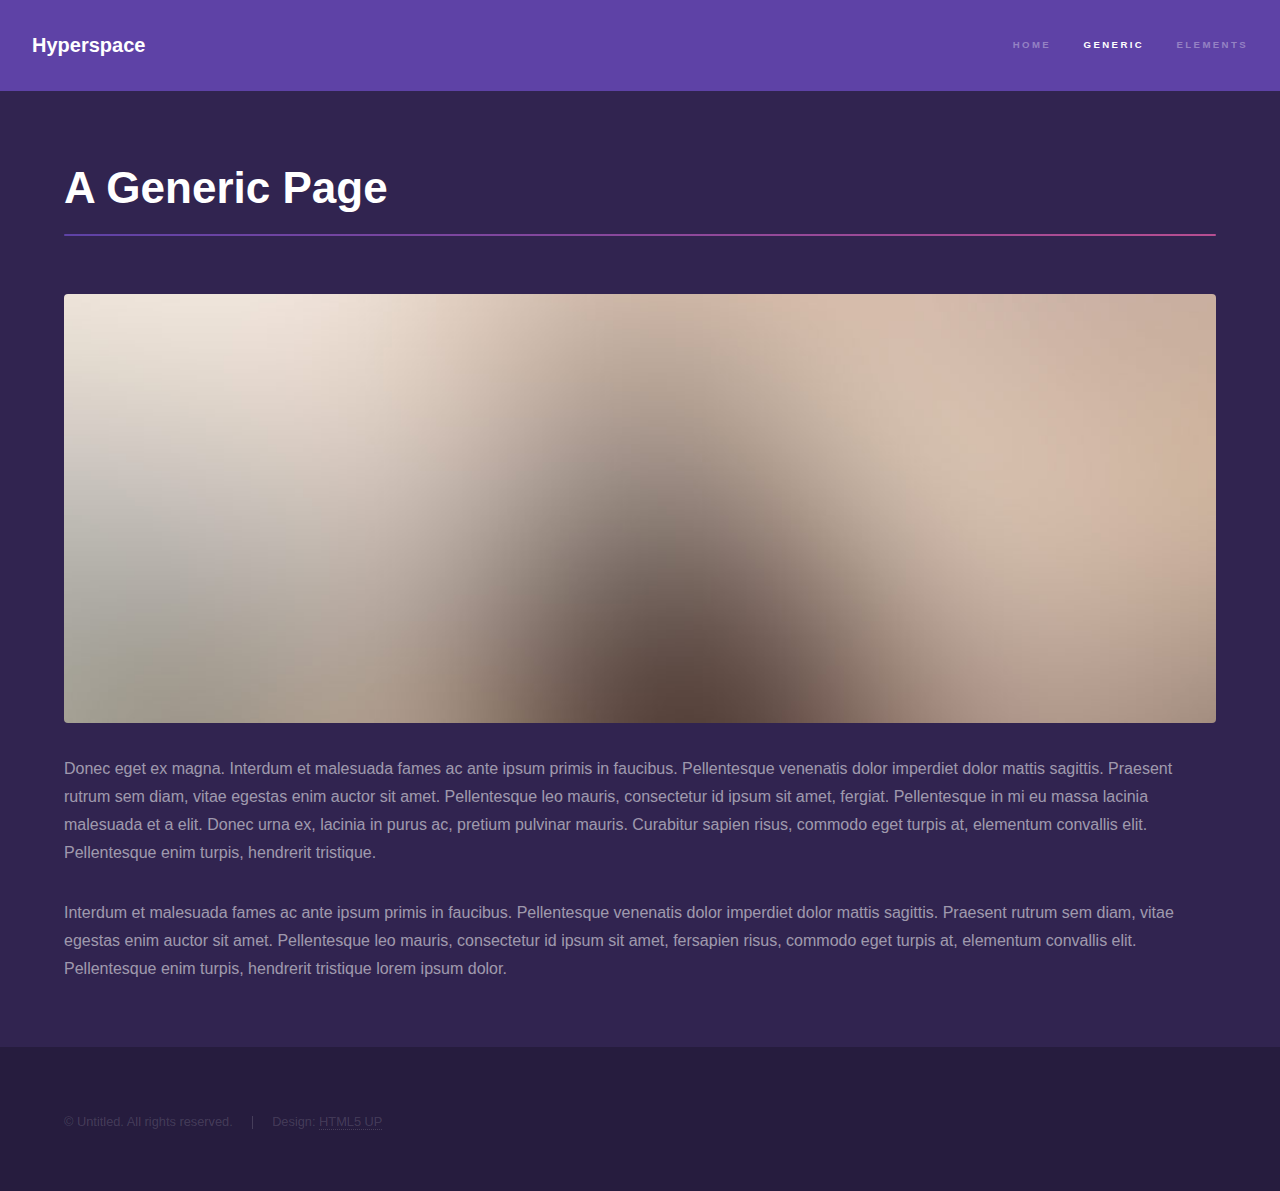
<file: generic.html>
<!DOCTYPE HTML>
<!--
	Hyperspace by HTML5 UP
	html5up.net | @ajlkn
	Free for personal and commercial use under the CCA 3.0 license (html5up.net/license)
-->
<html>
	<head>
		<title>Generic - Hyperspace by HTML5 UP</title>
		<meta charset="utf-8" />
		<meta name="viewport" content="width=device-width, initial-scale=1" />
		<!--[if lte IE 8]><script src="assets/js/ie/html5shiv.js"></script><![endif]-->
		<link rel="stylesheet" href="assets/css/main.css" />
		<!--[if lte IE 9]><link rel="stylesheet" href="assets/css/ie9.css" /><![endif]-->
		<!--[if lte IE 8]><link rel="stylesheet" href="assets/css/ie8.css" /><![endif]-->
	</head>
	<body>

		<!-- Header -->
			<header id="header">
				<a href="index.html" class="title">Hyperspace</a>
				<nav>
					<ul>
						<li><a href="index.html">Home</a></li>
						<li><a href="generic.html" class="active">Generic</a></li>
						<li><a href="elements.html">Elements</a></li>
					</ul>
				</nav>
			</header>

		<!-- Wrapper -->
			<div id="wrapper">

				<!-- Main -->
					<section id="main" class="wrapper">
						<div class="inner">
							<h1 class="major">A Generic Page</h1>
							<span class="image fit"><img src="images/pic04.jpg" alt="" /></span>
							<p>Donec eget ex magna. Interdum et malesuada fames ac ante ipsum primis in faucibus. Pellentesque venenatis dolor imperdiet dolor mattis sagittis. Praesent rutrum sem diam, vitae egestas enim auctor sit amet. Pellentesque leo mauris, consectetur id ipsum sit amet, fergiat. Pellentesque in mi eu massa lacinia malesuada et a elit. Donec urna ex, lacinia in purus ac, pretium pulvinar mauris. Curabitur sapien risus, commodo eget turpis at, elementum convallis elit. Pellentesque enim turpis, hendrerit tristique.</p>
							<p>Interdum et malesuada fames ac ante ipsum primis in faucibus. Pellentesque venenatis dolor imperdiet dolor mattis sagittis. Praesent rutrum sem diam, vitae egestas enim auctor sit amet. Pellentesque leo mauris, consectetur id ipsum sit amet, fersapien risus, commodo eget turpis at, elementum convallis elit. Pellentesque enim turpis, hendrerit tristique lorem ipsum dolor.</p>
						</div>
					</section>

			</div>

		<!-- Footer -->
			<footer id="footer" class="wrapper alt">
				<div class="inner">
					<ul class="menu">
						<li>&copy; Untitled. All rights reserved.</li><li>Design: <a href="http://html5up.net">HTML5 UP</a></li>
					</ul>
				</div>
			</footer>

		<!-- Scripts -->
			<script src="assets/js/jquery.min.js"></script>
			<script src="assets/js/jquery.scrollex.min.js"></script>
			<script src="assets/js/jquery.scrolly.min.js"></script>
			<script src="assets/js/skel.min.js"></script>
			<script src="assets/js/util.js"></script>
			<!--[if lte IE 8]><script src="assets/js/ie/respond.min.js"></script><![endif]-->
			<script src="assets/js/main.js"></script>

	</body>
</html>
</file>
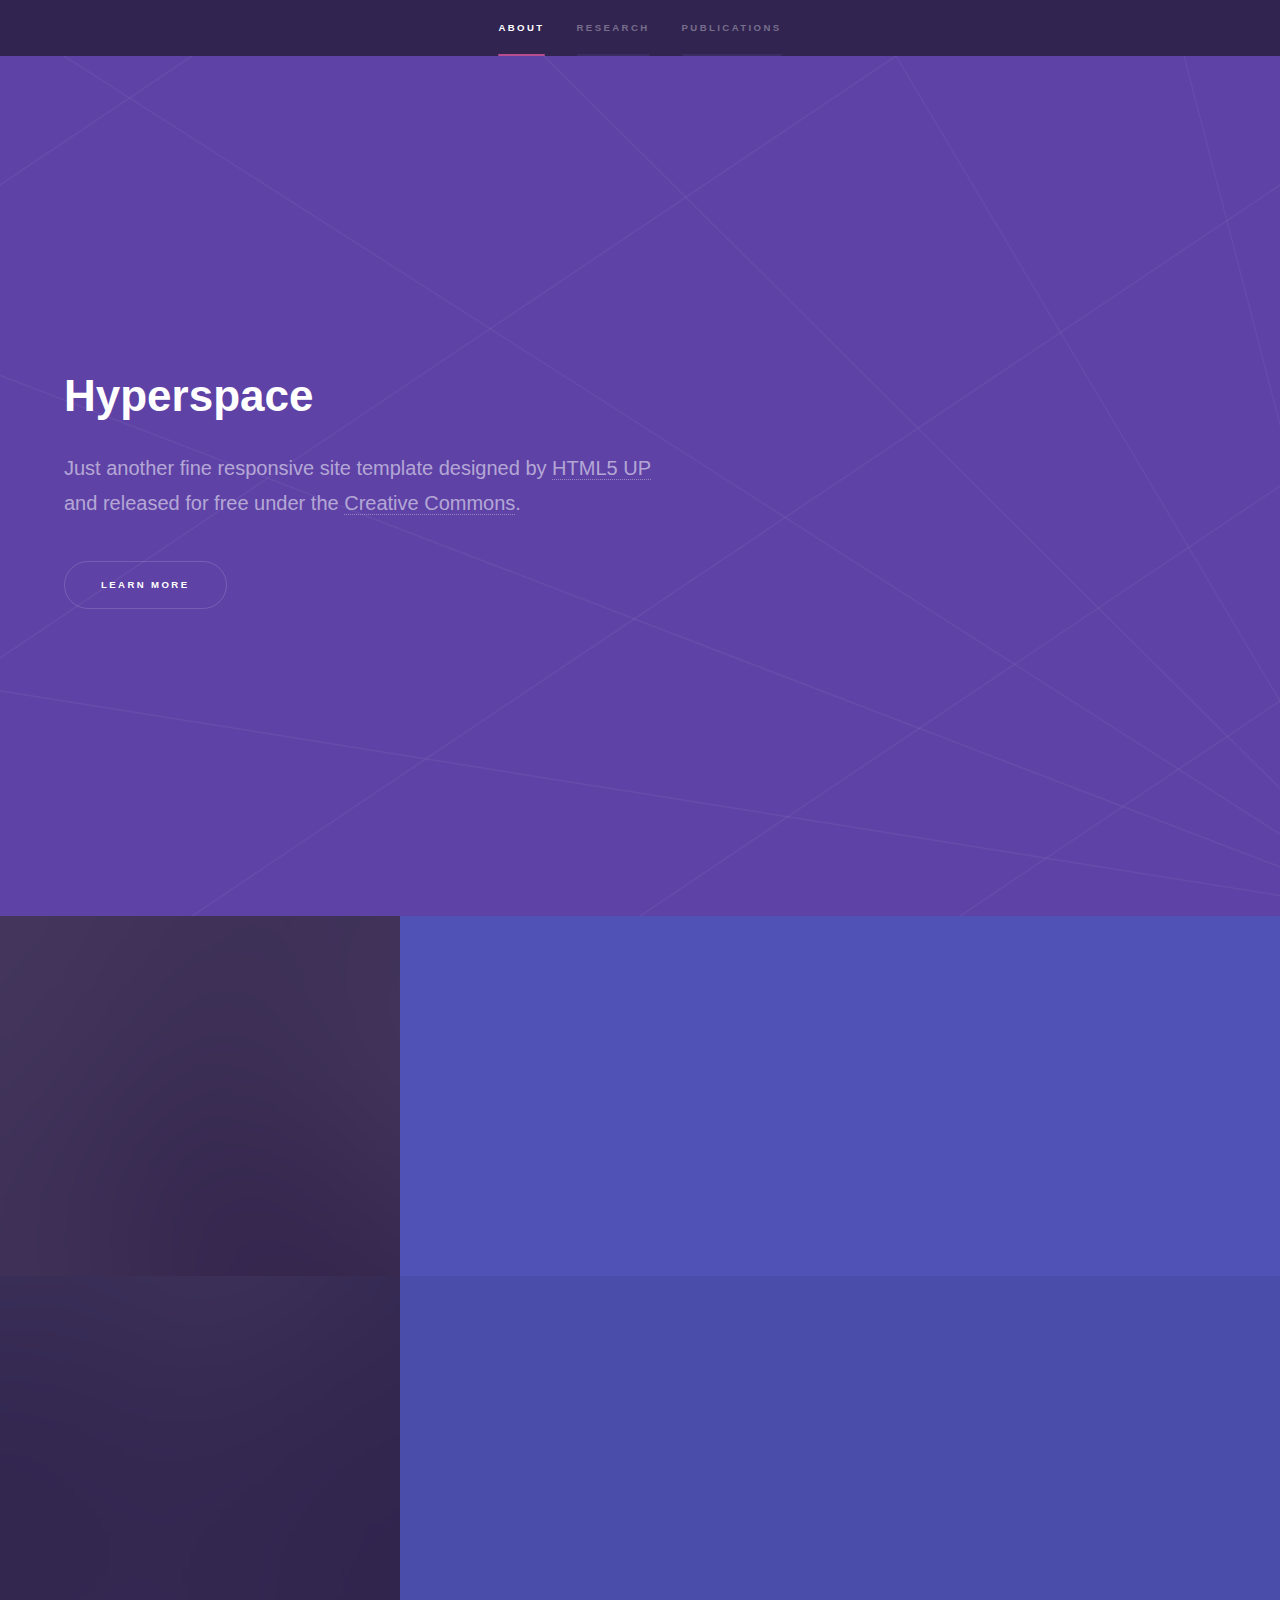
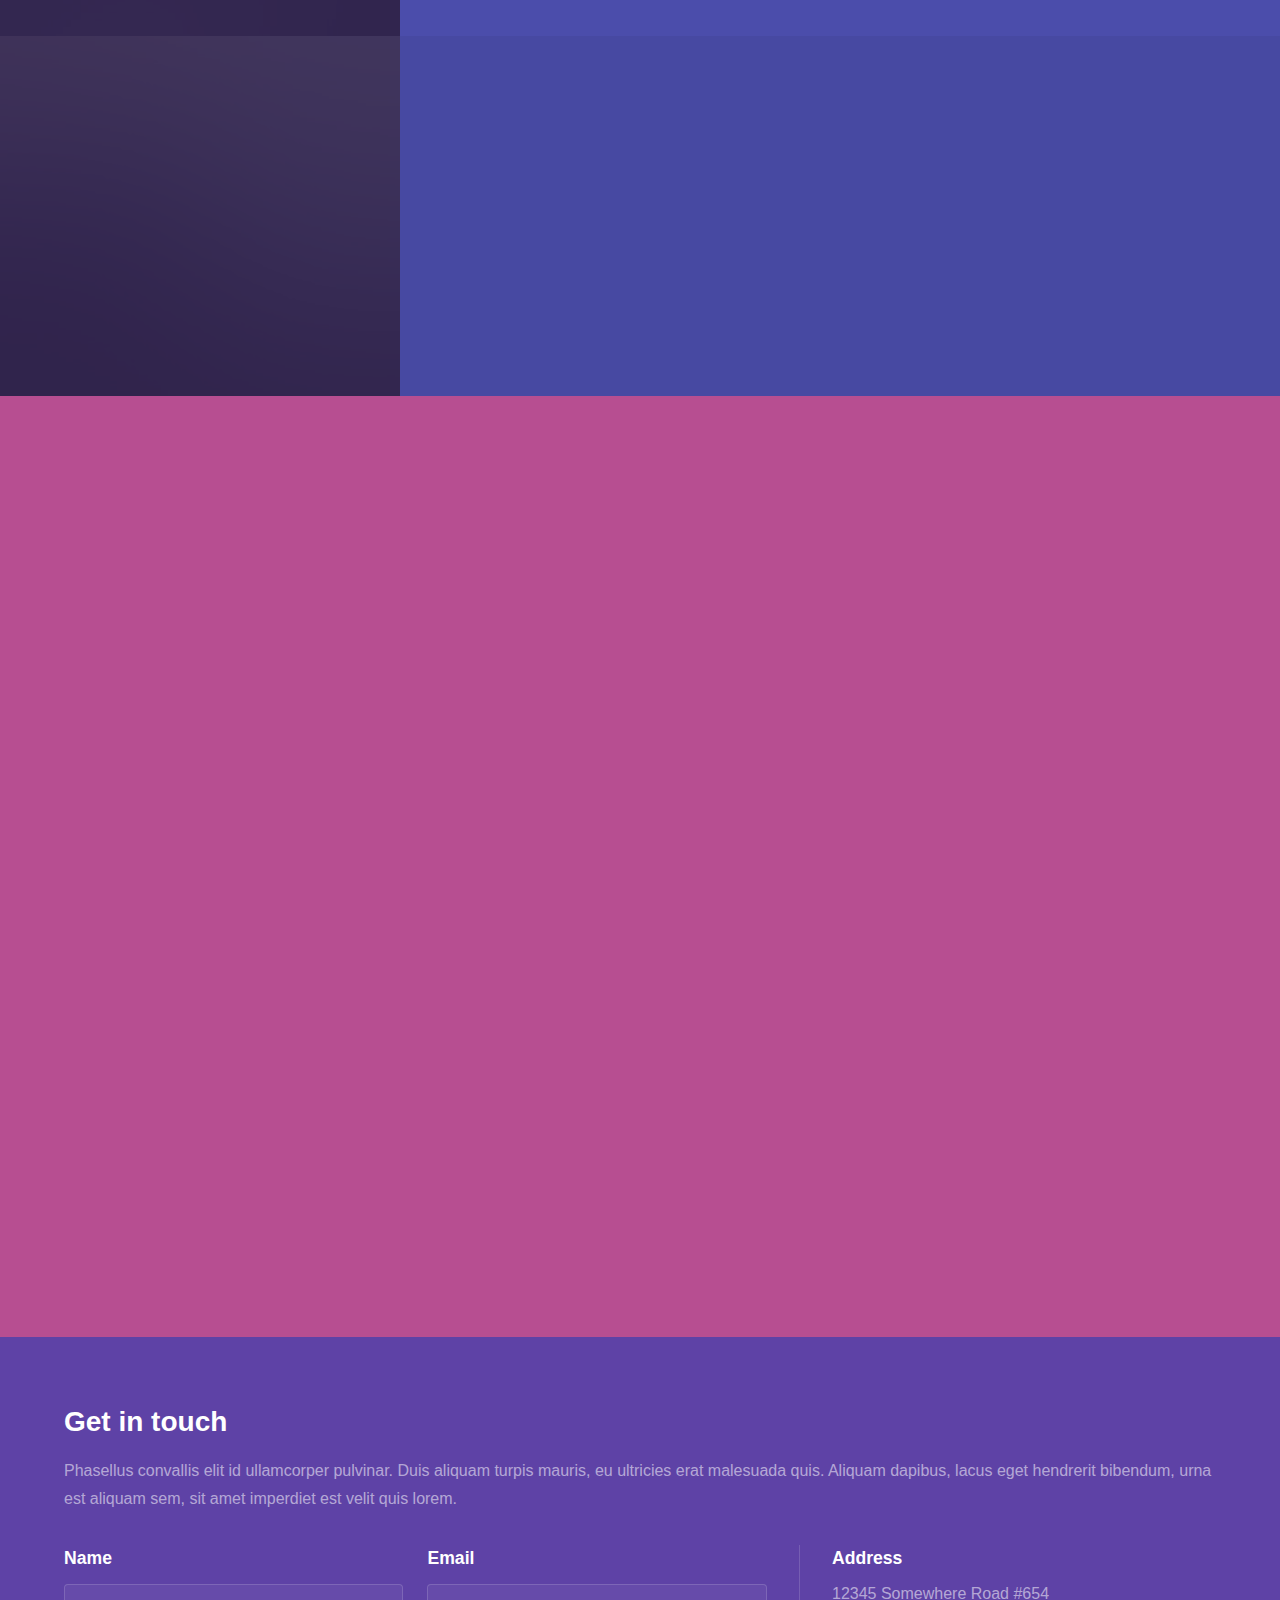
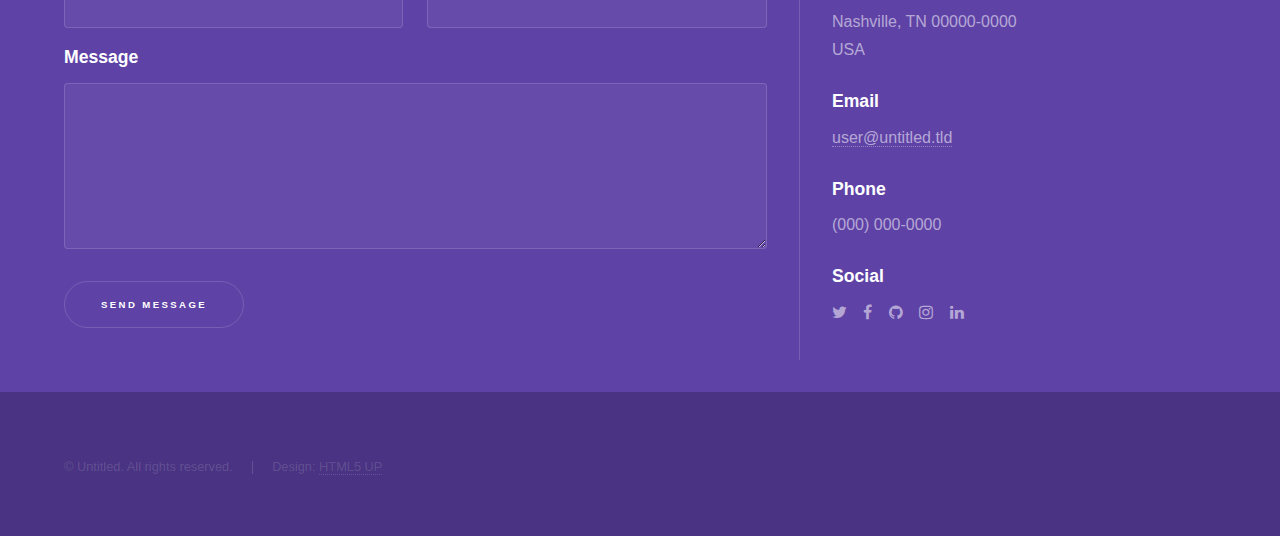
<file: index_old.html>
<!DOCTYPE HTML>
<!--
	Hyperspace by HTML5 UP
	html5up.net | @ajlkn
	Free for personal and commercial use under the CCA 3.0 license (html5up.net/license)
-->
<html>
	<head>
		<title>Hyperspace by HTML5 UP</title>
		<meta charset="utf-8" />
		<meta name="viewport" content="width=device-width, initial-scale=1" />
		<!--[if lte IE 8]><script src="assets/js/ie/html5shiv.js"></script><![endif]-->
		<link rel="stylesheet" href="assets/css/main.css" />
		<link rel="stylesheet" href="assets/css/academicons.css"/>
		<!--[if lte IE 9]><link rel="stylesheet" href="assets/css/ie9.css" /><![endif]-->
		<!--[if lte IE 8]><link rel="stylesheet" href="assets/css/ie8.css" /><![endif]-->
	</head>
	<body>

		<!-- Sidebar -->
			<section id="sidebar">
				<div class="inner">
					<nav>
						<ul>
							<li><a href="#intro">About</a></li>
							<li><a href="#one">Research</a></li>
							<li><a href="#two">Publications</a></li>
						</ul>
					</nav>
				</div>

				<div>
					<ul class="icons">
						<li><a href="github.com" class="fa-github"><span class="label">GitHub</span></a></li>
					</ul>
				</div>
			</section>

		<!-- Wrapper -->
			<div id="wrapper">

				<!-- Intro -->
					<section id="intro" class="wrapper style1 fullscreen fade-up">
						<div class="inner">
							<h1>Hyperspace</h1>
							<p>Just another fine responsive site template designed by <a href="http://html5up.net">HTML5 UP</a><br />
							and released for free under the <a href="http://html5up.net/license">Creative Commons</a>.</p>
							<ul class="actions">
								<li><a href="#one" class="button scrolly">Learn more</a></li>
							</ul>
						</div>
					</section>

				<!-- One -->
					<section id="one" class="wrapper style2 spotlights">
						<section>
							<a href="#" class="image"><img src="images/pic01.jpg" alt="" data-position="center center" /></a>
							<div class="content">
								<div class="inner">
									<h2>Sed ipsum dolor</h2>
									<p>Phasellus convallis elit id ullamcorper pulvinar. Duis aliquam turpis mauris, eu ultricies erat malesuada quis. Aliquam dapibus.</p>
									<ul class="actions">
										<li><a href="#" class="button">Learn more</a></li>
									</ul>
								</div>
							</div>
						</section>
						<section>
							<a href="#" class="image"><img src="images/pic02.jpg" alt="" data-position="top center" /></a>
							<div class="content">
								<div class="inner">
									<h2>Feugiat consequat</h2>
									<p>Phasellus convallis elit id ullamcorper pulvinar. Duis aliquam turpis mauris, eu ultricies erat malesuada quis. Aliquam dapibus.</p>
									<ul class="actions">
										<li><a href="#" class="button">Learn more</a></li>
									</ul>
								</div>
							</div>
						</section>
						<section>
							<a href="#" class="image"><img src="images/pic03.jpg" alt="" data-position="25% 25%" /></a>
							<div class="content">
								<div class="inner">
									<h2>Ultricies aliquam</h2>
									<p>Phasellus convallis elit id ullamcorper pulvinar. Duis aliquam turpis mauris, eu ultricies erat malesuada quis. Aliquam dapibus.</p>
									<ul class="actions">
										<li><a href="#" class="button">Learn more</a></li>
									</ul>
								</div>
							</div>
						</section>
					</section>

				<!-- Two -->
					<section id="two" class="wrapper style3 fade-up">
						<div class="inner">
							<h2>What we do</h2>
							<p>Phasellus convallis elit id ullamcorper pulvinar. Duis aliquam turpis mauris, eu ultricies erat malesuada quis. Aliquam dapibus, lacus eget hendrerit bibendum, urna est aliquam sem, sit amet imperdiet est velit quis lorem.</p>
							<div class="features">
								<section>
									<span class="icon major fa-code"></span>
									<h3>Lorem ipsum amet</h3>
									<p>Phasellus convallis elit id ullam corper amet et pulvinar. Duis aliquam turpis mauris, sed ultricies erat dapibus.</p>
								</section>
								<section>
									<span class="icon major fa-lock"></span>
									<h3>Aliquam sed nullam</h3>
									<p>Phasellus convallis elit id ullam corper amet et pulvinar. Duis aliquam turpis mauris, sed ultricies erat dapibus.</p>
								</section>
								<section>
									<span class="icon major fa-cog"></span>
									<h3>Sed erat ullam corper</h3>
									<p>Phasellus convallis elit id ullam corper amet et pulvinar. Duis aliquam turpis mauris, sed ultricies erat dapibus.</p>
								</section>
								<section>
									<span class="icon major fa-desktop"></span>
									<h3>Veroeros quis lorem</h3>
									<p>Phasellus convallis elit id ullam corper amet et pulvinar. Duis aliquam turpis mauris, sed ultricies erat dapibus.</p>
								</section>
								<section>
									<span class="icon major fa-chain"></span>
									<h3>Urna quis bibendum</h3>
									<p>Phasellus convallis elit id ullam corper amet et pulvinar. Duis aliquam turpis mauris, sed ultricies erat dapibus.</p>
								</section>
								<section>
									<span class="icon major fa-diamond"></span>
									<h3>Aliquam urna dapibus</h3>
									<p>Phasellus convallis elit id ullam corper amet et pulvinar. Duis aliquam turpis mauris, sed ultricies erat dapibus.</p>
								</section>
							</div>
							<ul class="actions">
								<li><a href="#" class="button">Learn more</a></li>
							</ul>
						</div>
					</section>

				<!-- Three -->
					<section id="three" class="wrapper style1 fade-up">
						<div class="inner">
							<h2>Get in touch</h2>
							<p>Phasellus convallis elit id ullamcorper pulvinar. Duis aliquam turpis mauris, eu ultricies erat malesuada quis. Aliquam dapibus, lacus eget hendrerit bibendum, urna est aliquam sem, sit amet imperdiet est velit quis lorem.</p>
							<div class="split style1">
								<section>
									<form method="post" action="#">
										<div class="field half first">
											<label for="name">Name</label>
											<input type="text" name="name" id="name" />
										</div>
										<div class="field half">
											<label for="email">Email</label>
											<input type="text" name="email" id="email" />
										</div>
										<div class="field">
											<label for="message">Message</label>
											<textarea name="message" id="message" rows="5"></textarea>
										</div>
										<ul class="actions">
											<li><a href="" class="button submit">Send Message</a></li>
										</ul>
									</form>
								</section>
								<section>
									<ul class="contact">
										<li>
											<h3>Address</h3>
											<span>12345 Somewhere Road #654<br />
											Nashville, TN 00000-0000<br />
											USA</span>
										</li>
										<li>
											<h3>Email</h3>
											<a href="#">user@untitled.tld</a>
										</li>
										<li>
											<h3>Phone</h3>
											<span>(000) 000-0000</span>
										</li>
										<li>
											<h3>Social</h3>
											<ul class="icons">
												<li><a href="#" class="fa-twitter"><span class="label">Twitter</span></a></li>
												<li><a href="#" class="fa-facebook"><span class="label">Facebook</span></a></li>
												<li><a href="#" class="fa-github"><span class="label">GitHub</span></a></li>
												<li><a href="#" class="fa-instagram"><span class="label">Instagram</span></a></li>
												<li><a href="#" class="fa-linkedin"><span class="label">LinkedIn</span></a></li>
											</ul>
										</li>
									</ul>
								</section>
							</div>
						</div>
					</section>

			</div>

		<!-- Footer -->
			<footer id="footer" class="wrapper style1-alt">
				<div class="inner">
					<ul class="menu">
						<li>&copy; Untitled. All rights reserved.</li><li>Design: <a href="http://html5up.net">HTML5 UP</a></li>
					</ul>
				</div>
			</footer>

		<!-- Scripts -->
			<script src="assets/js/jquery.min.js"></script>
			<script src="assets/js/jquery.scrollex.min.js"></script>
			<script src="assets/js/jquery.scrolly.min.js"></script>
			<script src="assets/js/skel.min.js"></script>
			<script src="assets/js/util.js"></script>
			<!--[if lte IE 8]><script src="assets/js/ie/respond.min.js"></script><![endif]-->
			<script src="assets/js/main.js"></script>

	</body>
</html>
</file>
<file: assets/css/academicons.css>
/*
 *  Academicons 1.8.0 by James Walsh - https://github.com/jpswalsh
 *  Fonts generated using the IcoMoon app - http://icomoon.io/app
 *  Square icons designed to be used alongside Font Awesome square icons - https://fortawesome.github.io/Font-Awesome/
 *  Licenses - Font: SIL OFL 1.1, CSS: MIT License
 */
@font-face {
    font-family: 'Academicons';
    src:url('../fonts/academicons.eot?v=1.8.0');
    src:url('../fonts/academicons.eot?v=1.8.0') format('embedded-opentype'),
        url('../fonts/academicons.ttf?v=1.8.0') format('truetype'),
        url('../fonts/academicons.woff?v=1.8.0') format('woff'),
        url('../fonts/academicons.svg?v=1.8.0#academicons') format('svg');
    font-weight: normal;
    font-style: normal;
}
.ai {
	display:inline-block;
	font:normal normal normal 14px/1 Academicons;
	font-size:inherit;
	text-rendering:auto;
	-webkit-font-smoothing:antialiased;
	-moz-osx-font-smoothing:grayscale;
}
.ai-academia:before {
  content: "\e800";
}
.ai-academia-square:before {
  content: "\e801";
}
.ai-acclaim:before {
  content: "\e802";
}
.ai-acclaim-square:before {
  content: "\e803";
}
.ai-acm:before {
  content: "\e804";
}
.ai-acm-square:before {
  content: "\e805";
}
.ai-ads:before {
  content: "\e806";
}
.ai-ads-square:before {
  content: "\e807";
}
.ai-arxiv:before {
  content: "\e808";
}
.ai-arxiv-square:before {
  content: "\e809";
}
.ai-biorxiv:before {
  content: "\e810";
}
.ai-biorxiv-square:before {
  content: "\e811";
}
.ai-ceur:before {
  content: "\e812";
}
.ai-ceur-box:before {
  content: "\e813";
}
.ai-courser:before {
  content: "\e814";
}
.ai-courser-square:before {
  content: "\e815";
}
.ai-dataverse:before {
  content: "\e816";
}
.ai-dataverse-box:before {
  content: "\e817";
}
.ai-dblp:before {
  content: "\e818";
}
.ai-dblp-square:before {
  content: "\e819";
}
.ai-depsy:before {
  content: "\e820";
}
.ai-depsy-square:before {
  content: "\e821";
}
.ai-doi:before {
  content: "\e822";
}
.ai-doi-square:before {
  content: "\e823";
}
.ai-dryad:before {
  content: "\e824";
}
.ai-dryad-square:before {
  content: "\e825";
}
.ai-figshare:before {
  content: "\e826";
}
.ai-figshare-square:before {
  content: "\e827";
}
.ai-google-scholar:before {
  content: "\e828";
}
.ai-google-scholar-square:before {
  content: "\e829";
}
.ai-ieee:before {
  content: "\e830";
}
.ai-ieee-square:before {
  content: "\e831";
}
.ai-impactstory:before {
  content: "\e832";
}
.ai-impactstory-square:before {
  content: "\e833";
}
.ai-inspire:before {
  content: "\e834";
}
.ai-inspire-square:before {
  content: "\e835";
}
.ai-mendeley:before {
  content: "\e836";
}
.ai-mendeley-square:before {
  content: "\e837";
}
.ai-open-access:before {
  content: "\e838";
}
.ai-open-access-square:before {
  content: "\e839";
}
.ai-orcid:before {
  content: "\e840";
}
.ai-orcid-square:before {
  content: "\e841";
}
.ai-osf:before {
  content: "\e842";
}
.ai-osf-square:before {
  content: "\e843";
}
.ai-overleaf:before {
  content: "\e844";
}
.ai-overleaf-square:before {
  content: "\e845";
}
.ai-philpapers:before {
  content: "\e846";
}
.ai-philpapers-square:before {
  content: "\e847";
}
.ai-piazza:before {
  content: "\e848";
}
.ai-piazza-square:before {
  content: "\e849";
}
.ai-publons:before {
  content: "\e850";
}
.ai-publons-square:before {
  content: "\e851";
}
.ai-pubmed:before {
  content: "\e852";
}
.ai-pubmed-square:before {
  content: "\e853";
}
.ai-researchgate:before {
  content: "\e854";
}
.ai-researchgate-square:before {
  content: "\e855";
}
.ai-scirate:before {
  content: "\e856";
}
.ai-scirate-square:before {
  content: "\e857";
}
.ai-springer:before {
  content: "\e858";
}
.ai-springer-square:before {
  content: "\e859";
}
.ai-zotero:before {
  content: "\e860";
}
.ai-zotero-square:before {
  content: "\e861";
}
/*  Duplication of the FontAwesome style classes using 'ai' in place of 'fa'. */
.ai-lg {
  font-size: 1.33333333em;
  line-height: 0.75em;
  vertical-align: -15%;
}
.ai-2x {
  font-size: 2em;
}
.ai-3x {
  font-size: 3em;
}
.ai-4x {
  font-size: 4em;
}
.ai-5x {
  font-size: 5em;
}
.ai-fw {
  width: 1.28571429em;
  text-align: center;
}
.ai-ul {
  padding-left: 0;
  margin-left: 2.14285714em;
  list-style-type: none;
}
.ai-ul > li {
  position: relative;
}
.ai-li {
  position: absolute;
  left: -2.14285714em;
  width: 2.14285714em;
  top: 0.14285714em;
  text-align: center;
}
.ai-li.fa-lg {
  left: -1.85714286em;
}
.ai-border {
  padding: .2em .25em .15em;
  border: solid 0.08em #eeeeee;
  border-radius: .1em;
}
.ai-pull-left {
  float: left;
}
.ai-pull-right {
  float: right;
}
.ai.fa-pull-left {
  margin-right: .3em;
}
.ai.fa-pull-right {
  margin-left: .3em;
}
/*  
 *  Repeat of the FontAwesome style classes to prevent override if academicons.css
 *  is called after font-awesome.css.
 */
.fa-lg {
  font-size: 1.33333333em;
  line-height: 0.75em;
  vertical-align: -15%;
}
.fa-2x {
  font-size: 2em;
}
.fa-3x {
  font-size: 3em;
}
.fa-4x {
  font-size: 4em;
}
.fa-5x {
  font-size: 5em;
}
.fa-fw {
  width: 1.28571429em;
  text-align: center;
}
.fa-ul {
  padding-left: 0;
  margin-left: 2.14285714em;
  list-style-type: none;
}
.fa-ul > li {
  position: relative;
}
.fa-li {
  position: absolute;
  left: -2.14285714em;
  width: 2.14285714em;
  top: 0.14285714em;
  text-align: center;
}
.fa-li.fa-lg {
  left: -1.85714286em;
}
.fa-border {
  padding: .2em .25em .15em;
  border: solid 0.08em #eeeeee;
  border-radius: .1em;
}
.fa-pull-left {
  float: left;
}
.fa-pull-right {
  float: right;
}
.fa.fa-pull-left {
  margin-right: .3em;
}
.fa.fa-pull-right {
  margin-left: .3em;
}
</file>
<file: assets/css/ie9.css>
/*
	Hyperspace by HTML5 UP
	html5up.net | @ajlkn
	Free for personal and commercial use under the CCA 3.0 license (html5up.net/license)
*/

/* Type */

	h1.major:after {
		background: #b74e91;
	}

/* Wrapper */

	.wrapper.fullscreen {
		min-height: 0;
		padding-bottom: 6em;
		padding-top: 6em;
	}

		body.is-ie .wrapper.fullscreen {
			height: auto;
		}

/* Spotlights */

	.spotlights > section {
		padding-left: 20em;
		position: relative;
	}

		.spotlights > section > .image {
			height: 100%;
			left: 0;
			position: absolute;
			top: 0;
			width: 20em;
		}

		.spotlights > section > .content {
			width: 100%;
		}

/* Features */

	.features:after {
		clear: both;
		content: '';
		display: block;
	}

	.features section {
		float: left;
	}

/* Split */

	.split:after {
		clear: both;
		content: '';
		display: block;
	}

	.split > * {
		float: left;
	}

/* Sidebar */

	#sidebar nav a:after {
		background-color: #b74e91;
	}

/* Header */

	#header:after {
		clear: both;
		content: '';
		display: block;
	}

	#header > .title {
		float: left;
	}

	#header > nav {
		float: right;
	}
</file>
<file: assets/css/ie8.css>
/*
	Hyperspace by HTML5 UP
	html5up.net | @ajlkn
	Free for personal and commercial use under the CCA 3.0 license (html5up.net/license)
*/

/* Type */

	body, input, select, textarea {
		color: #ffffff;
	}

/* Button */

	input[type="submit"],
	input[type="reset"],
	input[type="button"],
	button,
	.button {
		position: relative;
	}

		input[type="submit"]:after,
		input[type="reset"]:after,
		input[type="button"]:after,
		button:after,
		.button:after {
			display: none;
		}

/* Features */

	.features {
		border: solid 1px;
	}

/* Form */

	input[type="text"],
	input[type="password"],
	input[type="email"],
	input[type="tel"],
	select,
	textarea {
		background: transparent;
		border: solid 1px;
	}

/* Split */

	.split.style1 > :first-child {
		padding-right: 2em;
		width: 70%;
	}
</file>
<file: assets/css/main.css>
@import url(font-awesome.min.css);

/*
	Hyperspace by HTML5 UP
	html5up.net | @ajlkn
	Free for personal and commercial use under the CCA 3.0 license (html5up.net/license)
*/

/* Reset */

	html, body, div, span, applet, object, iframe, h1, h2, h3, h4, h5, h6, p, blockquote, pre, a, abbr, acronym, address, big, cite, code, del, dfn, em, img, ins, kbd, q, s, samp, small, strike, strong, sub, sup, tt, var, b, u, i, center, dl, dt, dd, ol, ul, li, fieldset, form, label, legend, table, caption, tbody, tfoot, thead, tr, th, td, article, aside, canvas, details, embed, figure, figcaption, footer, header, hgroup, menu, nav, output, ruby, section, summary, time, mark, audio, video {
		margin: 0;
		padding: 0;
		border: 0;
		font-size: 100%;
		font: inherit;
		vertical-align: baseline;
	}

	article, aside, details, figcaption, figure, footer, header, hgroup, menu, nav, section {
		display: block;
	}

	body {
		line-height: 1;
	}

	ol, ul {
		list-style: none;
	}

	blockquote, q {
		quotes: none;
	}

	blockquote:before, blockquote:after, q:before, q:after {
		content: '';
		content: none;
	}

	table {
		border-collapse: collapse;
		border-spacing: 0;
	}

	body {
		-webkit-text-size-adjust: none;
	}

/* Box Model */

	*, *:before, *:after {
		-moz-box-sizing: border-box;
		-webkit-box-sizing: border-box;
		box-sizing: border-box;
	}

/* Grid */

	.row {
		border-bottom: solid 1px transparent;
		-moz-box-sizing: border-box;
		-webkit-box-sizing: border-box;
		box-sizing: border-box;
	}

	.row > * {
		float: left;
		-moz-box-sizing: border-box;
		-webkit-box-sizing: border-box;
		box-sizing: border-box;
	}

	.row:after, .row:before {
		content: '';
		display: block;
		clear: both;
		height: 0;
	}

	.row.uniform > * > :first-child {
		margin-top: 0;
	}

	.row.uniform > * > :last-child {
		margin-bottom: 0;
	}

	.row.\30 \25 > * {
		padding: 0 0 0 0em;
	}

	.row.\30 \25 {
		margin: 0 0 -1px 0em;
	}

	.row.uniform.\30 \25 > * {
		padding: 0em 0 0 0em;
	}

	.row.uniform.\30 \25 {
		margin: 0em 0 -1px 0em;
	}

	.row > * {
		padding: 0 0 0 1.5em;
	}

	.row {
		margin: 0 0 -1px -1.5em;
	}

	.row.uniform > * {
		padding: 1.5em 0 0 1.5em;
	}

	.row.uniform {
		margin: -1.5em 0 -1px -1.5em;
	}

	.row.\32 00\25 > * {
		padding: 0 0 0 3em;
	}

	.row.\32 00\25 {
		margin: 0 0 -1px -3em;
	}

	.row.uniform.\32 00\25 > * {
		padding: 3em 0 0 3em;
	}

	.row.uniform.\32 00\25 {
		margin: -3em 0 -1px -3em;
	}

	.row.\31 50\25 > * {
		padding: 0 0 0 2.25em;
	}

	.row.\31 50\25 {
		margin: 0 0 -1px -2.25em;
	}

	.row.uniform.\31 50\25 > * {
		padding: 2.25em 0 0 2.25em;
	}

	.row.uniform.\31 50\25 {
		margin: -2.25em 0 -1px -2.25em;
	}

	.row.\35 0\25 > * {
		padding: 0 0 0 0.75em;
	}

	.row.\35 0\25 {
		margin: 0 0 -1px -0.75em;
	}

	.row.uniform.\35 0\25 > * {
		padding: 0.75em 0 0 0.75em;
	}

	.row.uniform.\35 0\25 {
		margin: -0.75em 0 -1px -0.75em;
	}

	.row.\32 5\25 > * {
		padding: 0 0 0 0.375em;
	}

	.row.\32 5\25 {
		margin: 0 0 -1px -0.375em;
	}

	.row.uniform.\32 5\25 > * {
		padding: 0.375em 0 0 0.375em;
	}

	.row.uniform.\32 5\25 {
		margin: -0.375em 0 -1px -0.375em;
	}

	.\31 2u, .\31 2u\24 {
		width: 100%;
		clear: none;
		margin-left: 0;
	}

	.\31 1u, .\31 1u\24 {
		width: 91.6666666667%;
		clear: none;
		margin-left: 0;
	}

	.\31 0u, .\31 0u\24 {
		width: 83.3333333333%;
		clear: none;
		margin-left: 0;
	}

	.\39 u, .\39 u\24 {
		width: 75%;
		clear: none;
		margin-left: 0;
	}

	.\38 u, .\38 u\24 {
		width: 66.6666666667%;
		clear: none;
		margin-left: 0;
	}

	.\37 u, .\37 u\24 {
		width: 58.3333333333%;
		clear: none;
		margin-left: 0;
	}

	.\36 u, .\36 u\24 {
		width: 50%;
		clear: none;
		margin-left: 0;
	}

	.\35 u, .\35 u\24 {
		width: 41.6666666667%;
		clear: none;
		margin-left: 0;
	}

	.\34 u, .\34 u\24 {
		width: 33.3333333333%;
		clear: none;
		margin-left: 0;
	}

	.\33 u, .\33 u\24 {
		width: 25%;
		clear: none;
		margin-left: 0;
	}

	.\32 u, .\32 u\24 {
		width: 16.6666666667%;
		clear: none;
		margin-left: 0;
	}

	.\31 u, .\31 u\24 {
		width: 8.3333333333%;
		clear: none;
		margin-left: 0;
	}

	.\31 2u\24 + *,
	.\31 1u\24 + *,
	.\31 0u\24 + *,
	.\39 u\24 + *,
	.\38 u\24 + *,
	.\37 u\24 + *,
	.\36 u\24 + *,
	.\35 u\24 + *,
	.\34 u\24 + *,
	.\33 u\24 + *,
	.\32 u\24 + *,
	.\31 u\24 + * {
		clear: left;
	}

	.\-11u {
		margin-left: 91.66667%;
	}

	.\-10u {
		margin-left: 83.33333%;
	}

	.\-9u {
		margin-left: 75%;
	}

	.\-8u {
		margin-left: 66.66667%;
	}

	.\-7u {
		margin-left: 58.33333%;
	}

	.\-6u {
		margin-left: 50%;
	}

	.\-5u {
		margin-left: 41.66667%;
	}

	.\-4u {
		margin-left: 33.33333%;
	}

	.\-3u {
		margin-left: 25%;
	}

	.\-2u {
		margin-left: 16.66667%;
	}

	.\-1u {
		margin-left: 8.33333%;
	}

	@media screen and (max-width: 1680px) {

		.row > * {
			padding: 0 0 0 1.5em;
		}

		.row {
			margin: 0 0 -1px -1.5em;
		}

		.row.uniform > * {
			padding: 1.5em 0 0 1.5em;
		}

		.row.uniform {
			margin: -1.5em 0 -1px -1.5em;
		}

		.row.\32 00\25 > * {
			padding: 0 0 0 3em;
		}

		.row.\32 00\25 {
			margin: 0 0 -1px -3em;
		}

		.row.uniform.\32 00\25 > * {
			padding: 3em 0 0 3em;
		}

		.row.uniform.\32 00\25 {
			margin: -3em 0 -1px -3em;
		}

		.row.\31 50\25 > * {
			padding: 0 0 0 2.25em;
		}

		.row.\31 50\25 {
			margin: 0 0 -1px -2.25em;
		}

		.row.uniform.\31 50\25 > * {
			padding: 2.25em 0 0 2.25em;
		}

		.row.uniform.\31 50\25 {
			margin: -2.25em 0 -1px -2.25em;
		}

		.row.\35 0\25 > * {
			padding: 0 0 0 0.75em;
		}

		.row.\35 0\25 {
			margin: 0 0 -1px -0.75em;
		}

		.row.uniform.\35 0\25 > * {
			padding: 0.75em 0 0 0.75em;
		}

		.row.uniform.\35 0\25 {
			margin: -0.75em 0 -1px -0.75em;
		}

		.row.\32 5\25 > * {
			padding: 0 0 0 0.375em;
		}

		.row.\32 5\25 {
			margin: 0 0 -1px -0.375em;
		}

		.row.uniform.\32 5\25 > * {
			padding: 0.375em 0 0 0.375em;
		}

		.row.uniform.\32 5\25 {
			margin: -0.375em 0 -1px -0.375em;
		}

		.\31 2u\28xlarge\29, .\31 2u\24\28xlarge\29 {
			width: 100%;
			clear: none;
			margin-left: 0;
		}

		.\31 1u\28xlarge\29, .\31 1u\24\28xlarge\29 {
			width: 91.6666666667%;
			clear: none;
			margin-left: 0;
		}

		.\31 0u\28xlarge\29, .\31 0u\24\28xlarge\29 {
			width: 83.3333333333%;
			clear: none;
			margin-left: 0;
		}

		.\39 u\28xlarge\29, .\39 u\24\28xlarge\29 {
			width: 75%;
			clear: none;
			margin-left: 0;
		}

		.\38 u\28xlarge\29, .\38 u\24\28xlarge\29 {
			width: 66.6666666667%;
			clear: none;
			margin-left: 0;
		}

		.\37 u\28xlarge\29, .\37 u\24\28xlarge\29 {
			width: 58.3333333333%;
			clear: none;
			margin-left: 0;
		}

		.\36 u\28xlarge\29, .\36 u\24\28xlarge\29 {
			width: 50%;
			clear: none;
			margin-left: 0;
		}

		.\35 u\28xlarge\29, .\35 u\24\28xlarge\29 {
			width: 41.6666666667%;
			clear: none;
			margin-left: 0;
		}

		.\34 u\28xlarge\29, .\34 u\24\28xlarge\29 {
			width: 33.3333333333%;
			clear: none;
			margin-left: 0;
		}

		.\33 u\28xlarge\29, .\33 u\24\28xlarge\29 {
			width: 25%;
			clear: none;
			margin-left: 0;
		}

		.\32 u\28xlarge\29, .\32 u\24\28xlarge\29 {
			width: 16.6666666667%;
			clear: none;
			margin-left: 0;
		}

		.\31 u\28xlarge\29, .\31 u\24\28xlarge\29 {
			width: 8.3333333333%;
			clear: none;
			margin-left: 0;
		}

		.\31 2u\24\28xlarge\29 + *,
		.\31 1u\24\28xlarge\29 + *,
		.\31 0u\24\28xlarge\29 + *,
		.\39 u\24\28xlarge\29 + *,
		.\38 u\24\28xlarge\29 + *,
		.\37 u\24\28xlarge\29 + *,
		.\36 u\24\28xlarge\29 + *,
		.\35 u\24\28xlarge\29 + *,
		.\34 u\24\28xlarge\29 + *,
		.\33 u\24\28xlarge\29 + *,
		.\32 u\24\28xlarge\29 + *,
		.\31 u\24\28xlarge\29 + * {
			clear: left;
		}

		.\-11u\28xlarge\29 {
			margin-left: 91.66667%;
		}

		.\-10u\28xlarge\29 {
			margin-left: 83.33333%;
		}

		.\-9u\28xlarge\29 {
			margin-left: 75%;
		}

		.\-8u\28xlarge\29 {
			margin-left: 66.66667%;
		}

		.\-7u\28xlarge\29 {
			margin-left: 58.33333%;
		}

		.\-6u\28xlarge\29 {
			margin-left: 50%;
		}

		.\-5u\28xlarge\29 {
			margin-left: 41.66667%;
		}

		.\-4u\28xlarge\29 {
			margin-left: 33.33333%;
		}

		.\-3u\28xlarge\29 {
			margin-left: 25%;
		}

		.\-2u\28xlarge\29 {
			margin-left: 16.66667%;
		}

		.\-1u\28xlarge\29 {
			margin-left: 8.33333%;
		}

	}

	@media screen and (max-width: 1280px) {

		.row > * {
			padding: 0 0 0 1.5em;
		}

		.row {
			margin: 0 0 -1px -1.5em;
		}

		.row.uniform > * {
			padding: 1.5em 0 0 1.5em;
		}

		.row.uniform {
			margin: -1.5em 0 -1px -1.5em;
		}

		.row.\32 00\25 > * {
			padding: 0 0 0 3em;
		}

		.row.\32 00\25 {
			margin: 0 0 -1px -3em;
		}

		.row.uniform.\32 00\25 > * {
			padding: 3em 0 0 3em;
		}

		.row.uniform.\32 00\25 {
			margin: -3em 0 -1px -3em;
		}

		.row.\31 50\25 > * {
			padding: 0 0 0 2.25em;
		}

		.row.\31 50\25 {
			margin: 0 0 -1px -2.25em;
		}

		.row.uniform.\31 50\25 > * {
			padding: 2.25em 0 0 2.25em;
		}

		.row.uniform.\31 50\25 {
			margin: -2.25em 0 -1px -2.25em;
		}

		.row.\35 0\25 > * {
			padding: 0 0 0 0.75em;
		}

		.row.\35 0\25 {
			margin: 0 0 -1px -0.75em;
		}

		.row.uniform.\35 0\25 > * {
			padding: 0.75em 0 0 0.75em;
		}

		.row.uniform.\35 0\25 {
			margin: -0.75em 0 -1px -0.75em;
		}

		.row.\32 5\25 > * {
			padding: 0 0 0 0.375em;
		}

		.row.\32 5\25 {
			margin: 0 0 -1px -0.375em;
		}

		.row.uniform.\32 5\25 > * {
			padding: 0.375em 0 0 0.375em;
		}

		.row.uniform.\32 5\25 {
			margin: -0.375em 0 -1px -0.375em;
		}

		.\31 2u\28large\29, .\31 2u\24\28large\29 {
			width: 100%;
			clear: none;
			margin-left: 0;
		}

		.\31 1u\28large\29, .\31 1u\24\28large\29 {
			width: 91.6666666667%;
			clear: none;
			margin-left: 0;
		}

		.\31 0u\28large\29, .\31 0u\24\28large\29 {
			width: 83.3333333333%;
			clear: none;
			margin-left: 0;
		}

		.\39 u\28large\29, .\39 u\24\28large\29 {
			width: 75%;
			clear: none;
			margin-left: 0;
		}

		.\38 u\28large\29, .\38 u\24\28large\29 {
			width: 66.6666666667%;
			clear: none;
			margin-left: 0;
		}

		.\37 u\28large\29, .\37 u\24\28large\29 {
			width: 58.3333333333%;
			clear: none;
			margin-left: 0;
		}

		.\36 u\28large\29, .\36 u\24\28large\29 {
			width: 50%;
			clear: none;
			margin-left: 0;
		}

		.\35 u\28large\29, .\35 u\24\28large\29 {
			width: 41.6666666667%;
			clear: none;
			margin-left: 0;
		}

		.\34 u\28large\29, .\34 u\24\28large\29 {
			width: 33.3333333333%;
			clear: none;
			margin-left: 0;
		}

		.\33 u\28large\29, .\33 u\24\28large\29 {
			width: 25%;
			clear: none;
			margin-left: 0;
		}

		.\32 u\28large\29, .\32 u\24\28large\29 {
			width: 16.6666666667%;
			clear: none;
			margin-left: 0;
		}

		.\31 u\28large\29, .\31 u\24\28large\29 {
			width: 8.3333333333%;
			clear: none;
			margin-left: 0;
		}

		.\31 2u\24\28large\29 + *,
		.\31 1u\24\28large\29 + *,
		.\31 0u\24\28large\29 + *,
		.\39 u\24\28large\29 + *,
		.\38 u\24\28large\29 + *,
		.\37 u\24\28large\29 + *,
		.\36 u\24\28large\29 + *,
		.\35 u\24\28large\29 + *,
		.\34 u\24\28large\29 + *,
		.\33 u\24\28large\29 + *,
		.\32 u\24\28large\29 + *,
		.\31 u\24\28large\29 + * {
			clear: left;
		}

		.\-11u\28large\29 {
			margin-left: 91.66667%;
		}

		.\-10u\28large\29 {
			margin-left: 83.33333%;
		}

		.\-9u\28large\29 {
			margin-left: 75%;
		}

		.\-8u\28large\29 {
			margin-left: 66.66667%;
		}

		.\-7u\28large\29 {
			margin-left: 58.33333%;
		}

		.\-6u\28large\29 {
			margin-left: 50%;
		}

		.\-5u\28large\29 {
			margin-left: 41.66667%;
		}

		.\-4u\28large\29 {
			margin-left: 33.33333%;
		}

		.\-3u\28large\29 {
			margin-left: 25%;
		}

		.\-2u\28large\29 {
			margin-left: 16.66667%;
		}

		.\-1u\28large\29 {
			margin-left: 8.33333%;
		}

	}

	@media screen and (max-width: 980px) {

		.row > * {
			padding: 0 0 0 1.5em;
		}

		.row {
			margin: 0 0 -1px -1.5em;
		}

		.row.uniform > * {
			padding: 1.5em 0 0 1.5em;
		}

		.row.uniform {
			margin: -1.5em 0 -1px -1.5em;
		}

		.row.\32 00\25 > * {
			padding: 0 0 0 3em;
		}

		.row.\32 00\25 {
			margin: 0 0 -1px -3em;
		}

		.row.uniform.\32 00\25 > * {
			padding: 3em 0 0 3em;
		}

		.row.uniform.\32 00\25 {
			margin: -3em 0 -1px -3em;
		}

		.row.\31 50\25 > * {
			padding: 0 0 0 2.25em;
		}

		.row.\31 50\25 {
			margin: 0 0 -1px -2.25em;
		}

		.row.uniform.\31 50\25 > * {
			padding: 2.25em 0 0 2.25em;
		}

		.row.uniform.\31 50\25 {
			margin: -2.25em 0 -1px -2.25em;
		}

		.row.\35 0\25 > * {
			padding: 0 0 0 0.75em;
		}

		.row.\35 0\25 {
			margin: 0 0 -1px -0.75em;
		}

		.row.uniform.\35 0\25 > * {
			padding: 0.75em 0 0 0.75em;
		}

		.row.uniform.\35 0\25 {
			margin: -0.75em 0 -1px -0.75em;
		}

		.row.\32 5\25 > * {
			padding: 0 0 0 0.375em;
		}

		.row.\32 5\25 {
			margin: 0 0 -1px -0.375em;
		}

		.row.uniform.\32 5\25 > * {
			padding: 0.375em 0 0 0.375em;
		}

		.row.uniform.\32 5\25 {
			margin: -0.375em 0 -1px -0.375em;
		}

		.\31 2u\28medium\29, .\31 2u\24\28medium\29 {
			width: 100%;
			clear: none;
			margin-left: 0;
		}

		.\31 1u\28medium\29, .\31 1u\24\28medium\29 {
			width: 91.6666666667%;
			clear: none;
			margin-left: 0;
		}

		.\31 0u\28medium\29, .\31 0u\24\28medium\29 {
			width: 83.3333333333%;
			clear: none;
			margin-left: 0;
		}

		.\39 u\28medium\29, .\39 u\24\28medium\29 {
			width: 75%;
			clear: none;
			margin-left: 0;
		}

		.\38 u\28medium\29, .\38 u\24\28medium\29 {
			width: 66.6666666667%;
			clear: none;
			margin-left: 0;
		}

		.\37 u\28medium\29, .\37 u\24\28medium\29 {
			width: 58.3333333333%;
			clear: none;
			margin-left: 0;
		}

		.\36 u\28medium\29, .\36 u\24\28medium\29 {
			width: 50%;
			clear: none;
			margin-left: 0;
		}

		.\35 u\28medium\29, .\35 u\24\28medium\29 {
			width: 41.6666666667%;
			clear: none;
			margin-left: 0;
		}

		.\34 u\28medium\29, .\34 u\24\28medium\29 {
			width: 33.3333333333%;
			clear: none;
			margin-left: 0;
		}

		.\33 u\28medium\29, .\33 u\24\28medium\29 {
			width: 25%;
			clear: none;
			margin-left: 0;
		}

		.\32 u\28medium\29, .\32 u\24\28medium\29 {
			width: 16.6666666667%;
			clear: none;
			margin-left: 0;
		}

		.\31 u\28medium\29, .\31 u\24\28medium\29 {
			width: 8.3333333333%;
			clear: none;
			margin-left: 0;
		}

		.\31 2u\24\28medium\29 + *,
		.\31 1u\24\28medium\29 + *,
		.\31 0u\24\28medium\29 + *,
		.\39 u\24\28medium\29 + *,
		.\38 u\24\28medium\29 + *,
		.\37 u\24\28medium\29 + *,
		.\36 u\24\28medium\29 + *,
		.\35 u\24\28medium\29 + *,
		.\34 u\24\28medium\29 + *,
		.\33 u\24\28medium\29 + *,
		.\32 u\24\28medium\29 + *,
		.\31 u\24\28medium\29 + * {
			clear: left;
		}

		.\-11u\28medium\29 {
			margin-left: 91.66667%;
		}

		.\-10u\28medium\29 {
			margin-left: 83.33333%;
		}

		.\-9u\28medium\29 {
			margin-left: 75%;
		}

		.\-8u\28medium\29 {
			margin-left: 66.66667%;
		}

		.\-7u\28medium\29 {
			margin-left: 58.33333%;
		}

		.\-6u\28medium\29 {
			margin-left: 50%;
		}

		.\-5u\28medium\29 {
			margin-left: 41.66667%;
		}

		.\-4u\28medium\29 {
			margin-left: 33.33333%;
		}

		.\-3u\28medium\29 {
			margin-left: 25%;
		}

		.\-2u\28medium\29 {
			margin-left: 16.66667%;
		}

		.\-1u\28medium\29 {
			margin-left: 8.33333%;
		}

	}

	@media screen and (max-width: 736px) {

		.row > * {
			padding: 0 0 0 1.5em;
		}

		.row {
			margin: 0 0 -1px -1.5em;
		}

		.row.uniform > * {
			padding: 1.5em 0 0 1.5em;
		}

		.row.uniform {
			margin: -1.5em 0 -1px -1.5em;
		}

		.row.\32 00\25 > * {
			padding: 0 0 0 3em;
		}

		.row.\32 00\25 {
			margin: 0 0 -1px -3em;
		}

		.row.uniform.\32 00\25 > * {
			padding: 3em 0 0 3em;
		}

		.row.uniform.\32 00\25 {
			margin: -3em 0 -1px -3em;
		}

		.row.\31 50\25 > * {
			padding: 0 0 0 2.25em;
		}

		.row.\31 50\25 {
			margin: 0 0 -1px -2.25em;
		}

		.row.uniform.\31 50\25 > * {
			padding: 2.25em 0 0 2.25em;
		}

		.row.uniform.\31 50\25 {
			margin: -2.25em 0 -1px -2.25em;
		}

		.row.\35 0\25 > * {
			padding: 0 0 0 0.75em;
		}

		.row.\35 0\25 {
			margin: 0 0 -1px -0.75em;
		}

		.row.uniform.\35 0\25 > * {
			padding: 0.75em 0 0 0.75em;
		}

		.row.uniform.\35 0\25 {
			margin: -0.75em 0 -1px -0.75em;
		}

		.row.\32 5\25 > * {
			padding: 0 0 0 0.375em;
		}

		.row.\32 5\25 {
			margin: 0 0 -1px -0.375em;
		}

		.row.uniform.\32 5\25 > * {
			padding: 0.375em 0 0 0.375em;
		}

		.row.uniform.\32 5\25 {
			margin: -0.375em 0 -1px -0.375em;
		}

		.\31 2u\28small\29, .\31 2u\24\28small\29 {
			width: 100%;
			clear: none;
			margin-left: 0;
		}

		.\31 1u\28small\29, .\31 1u\24\28small\29 {
			width: 91.6666666667%;
			clear: none;
			margin-left: 0;
		}

		.\31 0u\28small\29, .\31 0u\24\28small\29 {
			width: 83.3333333333%;
			clear: none;
			margin-left: 0;
		}

		.\39 u\28small\29, .\39 u\24\28small\29 {
			width: 75%;
			clear: none;
			margin-left: 0;
		}

		.\38 u\28small\29, .\38 u\24\28small\29 {
			width: 66.6666666667%;
			clear: none;
			margin-left: 0;
		}

		.\37 u\28small\29, .\37 u\24\28small\29 {
			width: 58.3333333333%;
			clear: none;
			margin-left: 0;
		}

		.\36 u\28small\29, .\36 u\24\28small\29 {
			width: 50%;
			clear: none;
			margin-left: 0;
		}

		.\35 u\28small\29, .\35 u\24\28small\29 {
			width: 41.6666666667%;
			clear: none;
			margin-left: 0;
		}

		.\34 u\28small\29, .\34 u\24\28small\29 {
			width: 33.3333333333%;
			clear: none;
			margin-left: 0;
		}

		.\33 u\28small\29, .\33 u\24\28small\29 {
			width: 25%;
			clear: none;
			margin-left: 0;
		}

		.\32 u\28small\29, .\32 u\24\28small\29 {
			width: 16.6666666667%;
			clear: none;
			margin-left: 0;
		}

		.\31 u\28small\29, .\31 u\24\28small\29 {
			width: 8.3333333333%;
			clear: none;
			margin-left: 0;
		}

		.\31 2u\24\28small\29 + *,
		.\31 1u\24\28small\29 + *,
		.\31 0u\24\28small\29 + *,
		.\39 u\24\28small\29 + *,
		.\38 u\24\28small\29 + *,
		.\37 u\24\28small\29 + *,
		.\36 u\24\28small\29 + *,
		.\35 u\24\28small\29 + *,
		.\34 u\24\28small\29 + *,
		.\33 u\24\28small\29 + *,
		.\32 u\24\28small\29 + *,
		.\31 u\24\28small\29 + * {
			clear: left;
		}

		.\-11u\28small\29 {
			margin-left: 91.66667%;
		}

		.\-10u\28small\29 {
			margin-left: 83.33333%;
		}

		.\-9u\28small\29 {
			margin-left: 75%;
		}

		.\-8u\28small\29 {
			margin-left: 66.66667%;
		}

		.\-7u\28small\29 {
			margin-left: 58.33333%;
		}

		.\-6u\28small\29 {
			margin-left: 50%;
		}

		.\-5u\28small\29 {
			margin-left: 41.66667%;
		}

		.\-4u\28small\29 {
			margin-left: 33.33333%;
		}

		.\-3u\28small\29 {
			margin-left: 25%;
		}

		.\-2u\28small\29 {
			margin-left: 16.66667%;
		}

		.\-1u\28small\29 {
			margin-left: 8.33333%;
		}

	}

	@media screen and (max-width: 480px) {

		.row > * {
			padding: 0 0 0 1.5em;
		}

		.row {
			margin: 0 0 -1px -1.5em;
		}

		.row.uniform > * {
			padding: 1.5em 0 0 1.5em;
		}

		.row.uniform {
			margin: -1.5em 0 -1px -1.5em;
		}

		.row.\32 00\25 > * {
			padding: 0 0 0 3em;
		}

		.row.\32 00\25 {
			margin: 0 0 -1px -3em;
		}

		.row.uniform.\32 00\25 > * {
			padding: 3em 0 0 3em;
		}

		.row.uniform.\32 00\25 {
			margin: -3em 0 -1px -3em;
		}

		.row.\31 50\25 > * {
			padding: 0 0 0 2.25em;
		}

		.row.\31 50\25 {
			margin: 0 0 -1px -2.25em;
		}

		.row.uniform.\31 50\25 > * {
			padding: 2.25em 0 0 2.25em;
		}

		.row.uniform.\31 50\25 {
			margin: -2.25em 0 -1px -2.25em;
		}

		.row.\35 0\25 > * {
			padding: 0 0 0 0.75em;
		}

		.row.\35 0\25 {
			margin: 0 0 -1px -0.75em;
		}

		.row.uniform.\35 0\25 > * {
			padding: 0.75em 0 0 0.75em;
		}

		.row.uniform.\35 0\25 {
			margin: -0.75em 0 -1px -0.75em;
		}

		.row.\32 5\25 > * {
			padding: 0 0 0 0.375em;
		}

		.row.\32 5\25 {
			margin: 0 0 -1px -0.375em;
		}

		.row.uniform.\32 5\25 > * {
			padding: 0.375em 0 0 0.375em;
		}

		.row.uniform.\32 5\25 {
			margin: -0.375em 0 -1px -0.375em;
		}

		.\31 2u\28xsmall\29, .\31 2u\24\28xsmall\29 {
			width: 100%;
			clear: none;
			margin-left: 0;
		}

		.\31 1u\28xsmall\29, .\31 1u\24\28xsmall\29 {
			width: 91.6666666667%;
			clear: none;
			margin-left: 0;
		}

		.\31 0u\28xsmall\29, .\31 0u\24\28xsmall\29 {
			width: 83.3333333333%;
			clear: none;
			margin-left: 0;
		}

		.\39 u\28xsmall\29, .\39 u\24\28xsmall\29 {
			width: 75%;
			clear: none;
			margin-left: 0;
		}

		.\38 u\28xsmall\29, .\38 u\24\28xsmall\29 {
			width: 66.6666666667%;
			clear: none;
			margin-left: 0;
		}

		.\37 u\28xsmall\29, .\37 u\24\28xsmall\29 {
			width: 58.3333333333%;
			clear: none;
			margin-left: 0;
		}

		.\36 u\28xsmall\29, .\36 u\24\28xsmall\29 {
			width: 50%;
			clear: none;
			margin-left: 0;
		}

		.\35 u\28xsmall\29, .\35 u\24\28xsmall\29 {
			width: 41.6666666667%;
			clear: none;
			margin-left: 0;
		}

		.\34 u\28xsmall\29, .\34 u\24\28xsmall\29 {
			width: 33.3333333333%;
			clear: none;
			margin-left: 0;
		}

		.\33 u\28xsmall\29, .\33 u\24\28xsmall\29 {
			width: 25%;
			clear: none;
			margin-left: 0;
		}

		.\32 u\28xsmall\29, .\32 u\24\28xsmall\29 {
			width: 16.6666666667%;
			clear: none;
			margin-left: 0;
		}

		.\31 u\28xsmall\29, .\31 u\24\28xsmall\29 {
			width: 8.3333333333%;
			clear: none;
			margin-left: 0;
		}

		.\31 2u\24\28xsmall\29 + *,
		.\31 1u\24\28xsmall\29 + *,
		.\31 0u\24\28xsmall\29 + *,
		.\39 u\24\28xsmall\29 + *,
		.\38 u\24\28xsmall\29 + *,
		.\37 u\24\28xsmall\29 + *,
		.\36 u\24\28xsmall\29 + *,
		.\35 u\24\28xsmall\29 + *,
		.\34 u\24\28xsmall\29 + *,
		.\33 u\24\28xsmall\29 + *,
		.\32 u\24\28xsmall\29 + *,
		.\31 u\24\28xsmall\29 + * {
			clear: left;
		}

		.\-11u\28xsmall\29 {
			margin-left: 91.66667%;
		}

		.\-10u\28xsmall\29 {
			margin-left: 83.33333%;
		}

		.\-9u\28xsmall\29 {
			margin-left: 75%;
		}

		.\-8u\28xsmall\29 {
			margin-left: 66.66667%;
		}

		.\-7u\28xsmall\29 {
			margin-left: 58.33333%;
		}

		.\-6u\28xsmall\29 {
			margin-left: 50%;
		}

		.\-5u\28xsmall\29 {
			margin-left: 41.66667%;
		}

		.\-4u\28xsmall\29 {
			margin-left: 33.33333%;
		}

		.\-3u\28xsmall\29 {
			margin-left: 25%;
		}

		.\-2u\28xsmall\29 {
			margin-left: 16.66667%;
		}

		.\-1u\28xsmall\29 {
			margin-left: 8.33333%;
		}

	}

	@media screen and (max-width: 360px) {

		.row > * {
			padding: 0 0 0 1.5em;
		}

		.row {
			margin: 0 0 -1px -1.5em;
		}

		.row.uniform > * {
			padding: 1.5em 0 0 1.5em;
		}

		.row.uniform {
			margin: -1.5em 0 -1px -1.5em;
		}

		.row.\32 00\25 > * {
			padding: 0 0 0 3em;
		}

		.row.\32 00\25 {
			margin: 0 0 -1px -3em;
		}

		.row.uniform.\32 00\25 > * {
			padding: 3em 0 0 3em;
		}

		.row.uniform.\32 00\25 {
			margin: -3em 0 -1px -3em;
		}

		.row.\31 50\25 > * {
			padding: 0 0 0 2.25em;
		}

		.row.\31 50\25 {
			margin: 0 0 -1px -2.25em;
		}

		.row.uniform.\31 50\25 > * {
			padding: 2.25em 0 0 2.25em;
		}

		.row.uniform.\31 50\25 {
			margin: -2.25em 0 -1px -2.25em;
		}

		.row.\35 0\25 > * {
			padding: 0 0 0 0.75em;
		}

		.row.\35 0\25 {
			margin: 0 0 -1px -0.75em;
		}

		.row.uniform.\35 0\25 > * {
			padding: 0.75em 0 0 0.75em;
		}

		.row.uniform.\35 0\25 {
			margin: -0.75em 0 -1px -0.75em;
		}

		.row.\32 5\25 > * {
			padding: 0 0 0 0.375em;
		}

		.row.\32 5\25 {
			margin: 0 0 -1px -0.375em;
		}

		.row.uniform.\32 5\25 > * {
			padding: 0.375em 0 0 0.375em;
		}

		.row.uniform.\32 5\25 {
			margin: -0.375em 0 -1px -0.375em;
		}

		.\31 2u\28xxsmall\29, .\31 2u\24\28xxsmall\29 {
			width: 100%;
			clear: none;
			margin-left: 0;
		}

		.\31 1u\28xxsmall\29, .\31 1u\24\28xxsmall\29 {
			width: 91.6666666667%;
			clear: none;
			margin-left: 0;
		}

		.\31 0u\28xxsmall\29, .\31 0u\24\28xxsmall\29 {
			width: 83.3333333333%;
			clear: none;
			margin-left: 0;
		}

		.\39 u\28xxsmall\29, .\39 u\24\28xxsmall\29 {
			width: 75%;
			clear: none;
			margin-left: 0;
		}

		.\38 u\28xxsmall\29, .\38 u\24\28xxsmall\29 {
			width: 66.6666666667%;
			clear: none;
			margin-left: 0;
		}

		.\37 u\28xxsmall\29, .\37 u\24\28xxsmall\29 {
			width: 58.3333333333%;
			clear: none;
			margin-left: 0;
		}

		.\36 u\28xxsmall\29, .\36 u\24\28xxsmall\29 {
			width: 50%;
			clear: none;
			margin-left: 0;
		}

		.\35 u\28xxsmall\29, .\35 u\24\28xxsmall\29 {
			width: 41.6666666667%;
			clear: none;
			margin-left: 0;
		}

		.\34 u\28xxsmall\29, .\34 u\24\28xxsmall\29 {
			width: 33.3333333333%;
			clear: none;
			margin-left: 0;
		}

		.\33 u\28xxsmall\29, .\33 u\24\28xxsmall\29 {
			width: 25%;
			clear: none;
			margin-left: 0;
		}

		.\32 u\28xxsmall\29, .\32 u\24\28xxsmall\29 {
			width: 16.6666666667%;
			clear: none;
			margin-left: 0;
		}

		.\31 u\28xxsmall\29, .\31 u\24\28xxsmall\29 {
			width: 8.3333333333%;
			clear: none;
			margin-left: 0;
		}

		.\31 2u\24\28xxsmall\29 + *,
		.\31 1u\24\28xxsmall\29 + *,
		.\31 0u\24\28xxsmall\29 + *,
		.\39 u\24\28xxsmall\29 + *,
		.\38 u\24\28xxsmall\29 + *,
		.\37 u\24\28xxsmall\29 + *,
		.\36 u\24\28xxsmall\29 + *,
		.\35 u\24\28xxsmall\29 + *,
		.\34 u\24\28xxsmall\29 + *,
		.\33 u\24\28xxsmall\29 + *,
		.\32 u\24\28xxsmall\29 + *,
		.\31 u\24\28xxsmall\29 + * {
			clear: left;
		}

		.\-11u\28xxsmall\29 {
			margin-left: 91.66667%;
		}

		.\-10u\28xxsmall\29 {
			margin-left: 83.33333%;
		}

		.\-9u\28xxsmall\29 {
			margin-left: 75%;
		}

		.\-8u\28xxsmall\29 {
			margin-left: 66.66667%;
		}

		.\-7u\28xxsmall\29 {
			margin-left: 58.33333%;
		}

		.\-6u\28xxsmall\29 {
			margin-left: 50%;
		}

		.\-5u\28xxsmall\29 {
			margin-left: 41.66667%;
		}

		.\-4u\28xxsmall\29 {
			margin-left: 33.33333%;
		}

		.\-3u\28xxsmall\29 {
			margin-left: 25%;
		}

		.\-2u\28xxsmall\29 {
			margin-left: 16.66667%;
		}

		.\-1u\28xxsmall\29 {
			margin-left: 8.33333%;
		}

	}

/* Basic */

	@-ms-viewport {
		width: device-width;
	}

	body {
		-ms-overflow-style: scrollbar;
	}

	@media screen and (max-width: 480px) {

		html, body {
			min-width: 320px;
		}

	}

	body {
		background: #312450;
	}

		body.is-loading *, body.is-loading *:before, body.is-loading *:after {
			-moz-animation: none !important;
			-webkit-animation: none !important;
			-ms-animation: none !important;
			animation: none !important;
			-moz-transition: none !important;
			-webkit-transition: none !important;
			-ms-transition: none !important;
			transition: none !important;
		}

/* Type */

	body, input, select, textarea {
		color: rgba(255, 255, 255, 0.55);
		font-family: Arial, Helvetica, sans-serif;
		font-size: 16.5pt;
		font-weight: normal;
		line-height: 1.75;
	}

		@media screen and (max-width: 1680px) {

			body, input, select, textarea {
				font-size: 13pt;
			}

		}

		@media screen and (max-width: 1280px) {

			body, input, select, textarea {
				font-size: 12pt;
			}

		}

		@media screen and (max-width: 360px) {

			body, input, select, textarea {
				font-size: 11pt;
			}

		}

	a {
		-moz-transition: color 0.2s ease, border-bottom-color 0.2s ease;
		-webkit-transition: color 0.2s ease, border-bottom-color 0.2s ease;
		-ms-transition: color 0.2s ease, border-bottom-color 0.2s ease;
		transition: color 0.2s ease, border-bottom-color 0.2s ease;
		border-bottom: dotted 1px rgba(255, 255, 255, 0.35);
		color: inherit;
		text-decoration: none;
	}

		a:hover {
			border-bottom-color: transparent;
			color: #ffffff;
		}

	strong, b {
		color: #ffffff;
		font-weight: bold;
	}

	em, i {
		font-style: italic;
	}

	p {
		margin: 0 0 2em 0;
	}

	h1, h2, h3, h4, h5, h6 {
		color: #ffffff;
		font-weight: bold;
		line-height: 1.5;
		margin: 0 0 0.5em 0;
	}

		h1 a, h2 a, h3 a, h4 a, h5 a, h6 a {
			color: inherit;
			text-decoration: none;
		}

	h1 {
		font-size: 2.75em;
	}

		h1.major {
			margin: 0 0 1.3em 0;
			position: relative;
			padding-bottom: 0.35em;
		}

			h1.major:after {
				background-image: -moz-linear-gradient(to right, #5e42a6, #b74e91);
				background-image: -webkit-linear-gradient(to right, #5e42a6, #b74e91);
				background-image: -ms-linear-gradient(to right, #5e42a6, #b74e91);
				background-image: linear-gradient(to right, #5e42a6, #b74e91);
				-moz-transition: max-width 0.2s ease;
				-webkit-transition: max-width 0.2s ease;
				-ms-transition: max-width 0.2s ease;
				transition: max-width 0.2s ease;
				border-radius: 0.2em;
				bottom: 0;
				content: '';
				height: 0.05em;
				position: absolute;
				right: 0;
				width: 100%;
			}

	h2 {
		font-size: 1.75em;
	}

	h3 {
		font-size: 1.1em;
	}

	h4 {
		font-size: 1em;
	}

	h5 {
		font-size: 0.8em;
	}

	h6 {
		font-size: 0.6em;
	}

	@media screen and (max-width: 736px) {

		h1 {
			font-size: 2em;
		}

		h2 {
			font-size: 1.25em;
		}

		h3 {
			font-size: 1em;
		}

		h4 {
			font-size: 0.8em;
		}

		h5 {
			font-size: 0.6em;
		}

		h6 {
			font-size: 0.6em;
		}

	}

	sub {
		font-size: 0.8em;
		position: relative;
		top: 0.5em;
	}

	sup {
		font-size: 0.8em;
		position: relative;
		top: -0.5em;
	}

	blockquote {
		border-left: solid 4px rgba(255, 255, 255, 0.15);
		font-style: italic;
		margin: 0 0 2em 0;
		padding: 0.5em 0 0.5em 2em;
	}

	code {
		background: rgba(255, 255, 255, 0.05);
		border-radius: 0.25em;
		border: solid 1px rgba(255, 255, 255, 0.15);
		font-family: "Courier New", monospace;
		font-size: 0.9em;
		margin: 0 0.25em;
		padding: 0.25em 0.65em;
	}

	pre {
		-webkit-overflow-scrolling: touch;
		font-family: "Courier New", monospace;
		font-size: 0.9em;
		margin: 0 0 2em 0;
	}

		pre code {
			display: block;
			line-height: 1.75em;
			padding: 1em 1.5em;
			overflow-x: auto;
		}

	hr {
		border: 0;
		border-bottom: solid 1px rgba(255, 255, 255, 0.15);
		margin: 2em 0;
	}

		hr.major {
			margin: 3em 0;
		}

	.align-left {
		text-align: left;
	}

	.align-center {
		text-align: center;
	}

	.align-right {
		text-align: right;
	}

/* Box */

	.box {
		border-radius: 0.25em;
		border: solid 1px rgba(255, 255, 255, 0.15);
		margin-bottom: 2em;
		padding: 1.5em;
	}

		.box > :last-child,
		.box > :last-child > :last-child,
		.box > :last-child > :last-child > :last-child {
			margin-bottom: 0;
		}

		.box.alt {
			border: 0;
			border-radius: 0;
			padding: 0;
		}

/* Button */

	input[type="submit"],
	input[type="reset"],
	input[type="button"],
	button,
	.button {
		-moz-appearance: none;
		-webkit-appearance: none;
		-ms-appearance: none;
		appearance: none;
		-moz-transition: border-color 0.2s ease;
		-webkit-transition: border-color 0.2s ease;
		-ms-transition: border-color 0.2s ease;
		transition: border-color 0.2s ease;
		background-color: transparent;
		border: solid 1px !important;
		border-color: rgba(255, 255, 255, 0.15) !important;
		border-radius: 3em;
		color: #ffffff !important;
		cursor: pointer;
		display: inline-block;
		font-size: 0.6em;
		font-weight: bold;
		height: calc(4.75em + 2px);
		letter-spacing: 0.25em;
		line-height: 4.75em;
		outline: 0;
		padding: 0 3.75em;
		position: relative;
		text-align: center;
		text-decoration: none;
		text-transform: uppercase;
		white-space: nowrap;
	}

		input[type="submit"]:after,
		input[type="reset"]:after,
		input[type="button"]:after,
		button:after,
		.button:after {
			-moz-transform: scale(0.25);
			-webkit-transform: scale(0.25);
			-ms-transform: scale(0.25);
			transform: scale(0.25);
			-moz-pointer-events: none;
			-webkit-pointer-events: none;
			-ms-pointer-events: none;
			pointer-events: none;
			-moz-transition: opacity 0.2s ease, -moz-transform 0.2s ease;
			-webkit-transition: opacity 0.2s ease, -webkit-transform 0.2s ease;
			-ms-transition: opacity 0.2s ease, -ms-transform 0.2s ease;
			transition: opacity 0.2s ease, transform 0.2s ease;
			background: #ffffff;
			border-radius: 3em;
			content: '';
			height: 100%;
			left: 0;
			opacity: 0;
			position: absolute;
			top: 0;
			width: 100%;
		}

		input[type="submit"].icon:before,
		input[type="reset"].icon:before,
		input[type="button"].icon:before,
		button.icon:before,
		.button.icon:before {
			margin-right: 0.75em;
		}

		input[type="submit"].fit,
		input[type="reset"].fit,
		input[type="button"].fit,
		button.fit,
		.button.fit {
			display: block;
			margin: 0 0 1em 0;
			width: 100%;
		}

		input[type="submit"].small,
		input[type="reset"].small,
		input[type="button"].small,
		button.small,
		.button.small {
			font-size: 0.4em;
		}

		input[type="submit"].big,
		input[type="reset"].big,
		input[type="button"].big,
		button.big,
		.button.big {
			font-size: 0.8em;
		}

		input[type="submit"].special,
		input[type="reset"].special,
		input[type="button"].special,
		button.special,
		.button.special {
			background-color: #ffffff;
			color: #312450 !important;
		}

			input[type="submit"].special:after,
			input[type="reset"].special:after,
			input[type="button"].special:after,
			button.special:after,
			.button.special:after {
				display: none;
			}

		input[type="submit"].disabled, input[type="submit"]:disabled,
		input[type="reset"].disabled,
		input[type="reset"]:disabled,
		input[type="button"].disabled,
		input[type="button"]:disabled,
		button.disabled,
		button:disabled,
		.button.disabled,
		.button:disabled {
			cursor: default;
			opacity: 0.5;
			-moz-pointer-events: none;
			-webkit-pointer-events: none;
			-ms-pointer-events: none;
			pointer-events: none;
		}

		input[type="submit"]:hover,
		input[type="reset"]:hover,
		input[type="button"]:hover,
		button:hover,
		.button:hover {
			border-color: rgba(255, 255, 255, 0.55) !important;
		}

			input[type="submit"]:hover:after,
			input[type="reset"]:hover:after,
			input[type="button"]:hover:after,
			button:hover:after,
			.button:hover:after {
				opacity: 0.05;
				-moz-transform: scale(1);
				-webkit-transform: scale(1);
				-ms-transform: scale(1);
				transform: scale(1);
			}

			input[type="submit"]:hover:active,
			input[type="reset"]:hover:active,
			input[type="button"]:hover:active,
			button:hover:active,
			.button:hover:active {
				border-color: #ffffff !important;
			}

				input[type="submit"]:hover:active:after,
				input[type="reset"]:hover:active:after,
				input[type="button"]:hover:active:after,
				button:hover:active:after,
				.button:hover:active:after {
					opacity: 0.1;
				}

/* Features */

	.features {
		display: -moz-flex;
		display: -webkit-flex;
		display: -ms-flex;
		display: flex;
		-moz-flex-wrap: wrap;
		-webkit-flex-wrap: wrap;
		-ms-flex-wrap: wrap;
		flex-wrap: wrap;
		border-radius: 0.25em;
		border: solid 1px rgba(255, 255, 255, 0.15);
		background: rgba(255, 255, 255, 0.05);
		margin: 0 0 2em 0;
	}

		.features section {
			padding: 3.5em 3em 1em 7em ;
			width: 50%;
			border-top: solid 1px rgba(255, 255, 255, 0.15);
			position: relative;
		}

			.features section:nth-child(-n + 2) {
				border-top-width: 0;
			}

			.features section:nth-child(2n) {
				border-left: solid 1px rgba(255, 255, 255, 0.15);
			}

			.features section .icon {
				-moz-transition: opacity 0.5s ease, -moz-transform 0.5s ease;
				-webkit-transition: opacity 0.5s ease, -webkit-transform 0.5s ease;
				-ms-transition: opacity 0.5s ease, -ms-transform 0.5s ease;
				transition: opacity 0.5s ease, transform 0.5s ease;
				-moz-transition-delay: 1s;
				-webkit-transition-delay: 1s;
				-ms-transition-delay: 1s;
				transition-delay: 1s;
				-moz-transform: scale(1);
				-webkit-transform: scale(1);
				-ms-transform: scale(1);
				transform: scale(1);
				position: absolute;
				left: 3em;
				top: 3em;
				opacity: 1;
			}

			.features section:nth-child(1) .icon {
				-moz-transition-delay: 0.15s;
				-webkit-transition-delay: 0.15s;
				-ms-transition-delay: 0.15s;
				transition-delay: 0.15s;
			}

			.features section:nth-child(2) .icon {
				-moz-transition-delay: 0.3s;
				-webkit-transition-delay: 0.3s;
				-ms-transition-delay: 0.3s;
				transition-delay: 0.3s;
			}

			.features section:nth-child(3) .icon {
				-moz-transition-delay: 0.45s;
				-webkit-transition-delay: 0.45s;
				-ms-transition-delay: 0.45s;
				transition-delay: 0.45s;
			}

			.features section:nth-child(4) .icon {
				-moz-transition-delay: 0.6s;
				-webkit-transition-delay: 0.6s;
				-ms-transition-delay: 0.6s;
				transition-delay: 0.6s;
			}

			.features section:nth-child(5) .icon {
				-moz-transition-delay: 0.75s;
				-webkit-transition-delay: 0.75s;
				-ms-transition-delay: 0.75s;
				transition-delay: 0.75s;
			}

			.features section:nth-child(6) .icon {
				-moz-transition-delay: 0.9s;
				-webkit-transition-delay: 0.9s;
				-ms-transition-delay: 0.9s;
				transition-delay: 0.9s;
			}

			.features section:nth-child(7) .icon {
				-moz-transition-delay: 1.05s;
				-webkit-transition-delay: 1.05s;
				-ms-transition-delay: 1.05s;
				transition-delay: 1.05s;
			}

			.features section:nth-child(8) .icon {
				-moz-transition-delay: 1.2s;
				-webkit-transition-delay: 1.2s;
				-ms-transition-delay: 1.2s;
				transition-delay: 1.2s;
			}

			.features section:nth-child(9) .icon {
				-moz-transition-delay: 1.35s;
				-webkit-transition-delay: 1.35s;
				-ms-transition-delay: 1.35s;
				transition-delay: 1.35s;
			}

			.features section:nth-child(10) .icon {
				-moz-transition-delay: 1.5s;
				-webkit-transition-delay: 1.5s;
				-ms-transition-delay: 1.5s;
				transition-delay: 1.5s;
			}

			.features section:nth-child(11) .icon {
				-moz-transition-delay: 1.65s;
				-webkit-transition-delay: 1.65s;
				-ms-transition-delay: 1.65s;
				transition-delay: 1.65s;
			}

			.features section:nth-child(12) .icon {
				-moz-transition-delay: 1.8s;
				-webkit-transition-delay: 1.8s;
				-ms-transition-delay: 1.8s;
				transition-delay: 1.8s;
			}

			.features section:nth-child(13) .icon {
				-moz-transition-delay: 1.95s;
				-webkit-transition-delay: 1.95s;
				-ms-transition-delay: 1.95s;
				transition-delay: 1.95s;
			}

			.features section:nth-child(14) .icon {
				-moz-transition-delay: 2.1s;
				-webkit-transition-delay: 2.1s;
				-ms-transition-delay: 2.1s;
				transition-delay: 2.1s;
			}

			.features section:nth-child(15) .icon {
				-moz-transition-delay: 2.25s;
				-webkit-transition-delay: 2.25s;
				-ms-transition-delay: 2.25s;
				transition-delay: 2.25s;
			}

			.features section:nth-child(16) .icon {
				-moz-transition-delay: 2.4s;
				-webkit-transition-delay: 2.4s;
				-ms-transition-delay: 2.4s;
				transition-delay: 2.4s;
			}

			.features section:nth-child(17) .icon {
				-moz-transition-delay: 2.55s;
				-webkit-transition-delay: 2.55s;
				-ms-transition-delay: 2.55s;
				transition-delay: 2.55s;
			}

			.features section:nth-child(18) .icon {
				-moz-transition-delay: 2.7s;
				-webkit-transition-delay: 2.7s;
				-ms-transition-delay: 2.7s;
				transition-delay: 2.7s;
			}

			.features section:nth-child(19) .icon {
				-moz-transition-delay: 2.85s;
				-webkit-transition-delay: 2.85s;
				-ms-transition-delay: 2.85s;
				transition-delay: 2.85s;
			}

			.features section:nth-child(20) .icon {
				-moz-transition-delay: 3.0s;
				-webkit-transition-delay: 3.0s;
				-ms-transition-delay: 3.0s;
				transition-delay: 3.0s;
			}

		.features.inactive section .icon {
			-moz-transform: scale(0.5);
			-webkit-transform: scale(0.5);
			-ms-transform: scale(0.5);
			transform: scale(0.5);
			opacity: 0;
		}

		@media screen and (max-width: 980px) {

			.features {
				display: block;
			}

				.features section {
					border-top-width: 1px !important;
					border-left-width: 0 !important;
					width: 100%;
				}

					.features section:first-child {
						border-top-width: 0 !important;
					}

		}

		@media screen and (max-width: 736px) {

			.features section {
				padding: 2.5em 1.5em 0.1em 5.5em ;
			}

				.features section .icon {
					left: 1.5em;
					top: 2em;
				}

		}

		@media screen and (max-width: 480px) {

			.features section {
				padding: 2em 1.5em 0.1em 1.5em ;
			}

				.features section .icon {
					left: 0;
					position: relative;
					top: 0;
				}

		}

/* Form */

	form {
		margin: 0 0 2em 0;
	}

		form .field {
			margin: 0 0 1em 0;
		}

			form .field.half {
				width: 50%;
				float: left;
				padding: 0 0 0 0.75em;
			}

				form .field.half.first {
					padding: 0 0.75em 0 0;
				}

		form > .actions {
			margin: 2em 0 0 0 !important;
		}

		@media screen and (max-width: 736px) {

			form .field.half {
				width: 100%;
				float: none;
				padding: 0;
			}

				form .field.half.first {
					padding: 0;
				}

		}

	label {
		color: #ffffff;
		font-weight: bold;
		line-height: 1.5;
		margin: 0 0 0.7em 0;
		display: block;
		font-size: 1.1em;
	}

	input[type="text"],
	input[type="password"],
	input[type="email"],
	input[type="tel"],
	select,
	textarea {
		-moz-appearance: none;
		-webkit-appearance: none;
		-ms-appearance: none;
		appearance: none;
		background: rgba(255, 255, 255, 0.05);
		border-radius: 0.25em;
		border: none;
		border: solid 1px rgba(255, 255, 255, 0.15);
		color: inherit;
		display: block;
		outline: 0;
		padding: 0 1em;
		text-decoration: none;
		width: 100%;
	}

		input[type="text"]:invalid,
		input[type="password"]:invalid,
		input[type="email"]:invalid,
		input[type="tel"]:invalid,
		select:invalid,
		textarea:invalid {
			box-shadow: none;
		}

		input[type="text"]:focus,
		input[type="password"]:focus,
		input[type="email"]:focus,
		input[type="tel"]:focus,
		select:focus,
		textarea:focus {
			border-color: #ffffff;
			box-shadow: 0 0 0 1px #ffffff;
		}

	.select-wrapper {
		text-decoration: none;
		display: block;
		position: relative;
	}

		.select-wrapper:before {
			-moz-osx-font-smoothing: grayscale;
			-webkit-font-smoothing: antialiased;
			font-family: FontAwesome;
			font-style: normal;
			font-weight: normal;
			text-transform: none !important;
		}

		.select-wrapper:before {
			color: rgba(255, 255, 255, 0.15);
			content: '\f078';
			display: block;
			height: 2.75em;
			line-height: 2.75em;
			pointer-events: none;
			position: absolute;
			right: 0;
			text-align: center;
			top: 0;
			width: 2.75em;
		}

		.select-wrapper select::-ms-expand {
			display: none;
		}

	select option {
		background-color: #312450;
		color: #ffffff;
	}

	input[type="text"],
	input[type="password"],
	input[type="email"],
	select {
		height: 2.75em;
	}

	textarea {
		padding: 0.75em 1em;
	}

		body.is-ie textarea {
			min-height: 10em;
		}

	input[type="checkbox"],
	input[type="radio"] {
		-moz-appearance: none;
		-webkit-appearance: none;
		-ms-appearance: none;
		appearance: none;
		display: block;
		float: left;
		margin-right: -2em;
		opacity: 0;
		width: 1em;
		z-index: -1;
	}

		input[type="checkbox"] + label,
		input[type="radio"] + label {
			text-decoration: none;
			color: rgba(255, 255, 255, 0.55);
			cursor: pointer;
			display: inline-block;
			font-size: 1em;
			font-weight: normal;
			padding-left: 2.4em;
			padding-right: 0.75em;
			position: relative;
		}

			input[type="checkbox"] + label:before,
			input[type="radio"] + label:before {
				-moz-osx-font-smoothing: grayscale;
				-webkit-font-smoothing: antialiased;
				font-family: FontAwesome;
				font-style: normal;
				font-weight: normal;
				text-transform: none !important;
			}

			input[type="checkbox"] + label:before,
			input[type="radio"] + label:before {
				background: rgba(255, 255, 255, 0.05);
				border-radius: 0.25em;
				border: solid 1px rgba(255, 255, 255, 0.15);
				content: '';
				display: inline-block;
				height: 1.65em;
				left: 0;
				line-height: 1.58125em;
				position: absolute;
				text-align: center;
				top: 0;
				width: 1.65em;
			}

		input[type="checkbox"]:checked + label:before,
		input[type="radio"]:checked + label:before {
			background: #ffffff;
			border-color: #ffffff;
			color: #b74e91;
			content: '\f00c';
		}

		input[type="checkbox"]:focus + label:before,
		input[type="radio"]:focus + label:before {
			border-color: #ffffff;
			box-shadow: 0 0 0 1px #ffffff;
		}

	input[type="checkbox"] + label:before {
		border-radius: 0.25em;
	}

	input[type="radio"] + label:before {
		border-radius: 100%;
	}

	::-webkit-input-placeholder {
		color: rgba(255, 255, 255, 0.35) !important;
		opacity: 1.0;
	}

	:-moz-placeholder {
		color: rgba(255, 255, 255, 0.35) !important;
		opacity: 1.0;
	}

	::-moz-placeholder {
		color: rgba(255, 255, 255, 0.35) !important;
		opacity: 1.0;
	}

	:-ms-input-placeholder {
		color: rgba(255, 255, 255, 0.35) !important;
		opacity: 1.0;
	}

	.formerize-placeholder {
		color: rgba(255, 255, 255, 0.35) !important;
		opacity: 1.0;
	}

/* Icon */

	.icon {
		text-decoration: none;
		border-bottom: none;
		position: relative;
	}

		.icon:before {
			-moz-osx-font-smoothing: grayscale;
			-webkit-font-smoothing: antialiased;
			font-family: FontAwesome;
			font-style: normal;
			font-weight: normal;
			text-transform: none !important;
		}

		.icon > .label {
			display: none;
		}

		.icon.major {
			width: 2.5em;
			height: 2.5em;
			display: block;
			background: #ffffff;
			border-radius: 100%;
			color: #312450;
			text-align: center;
			line-height: 2.5em;
			margin: 0 0 1.3em 0;
		}

			.icon.major:before {
				font-size: 1.25em;
			}

				.wrapper.style1 .icon.major:before {
					color: #5e42a6;
				}

				.wrapper.style1-alt .icon.major:before {
					color: #493382;
				}

				.wrapper.style2 .icon.major:before {
					color: #5052b5;
				}

				.wrapper.style2-alt .icon.major:before {
					color: #3e4094;
				}

				.wrapper.style3 .icon.major:before {
					color: #b74e91;
				}

				.wrapper.style3-alt .icon.major:before {
					color: #953d75;
				}

/* Image */

	.image {
		border-radius: 0.25em;
		border: 0;
		display: inline-block;
		position: relative;
	}

		.image img {
			border-radius: 0.25em;
			display: block;
		}

		.image.left, .image.right {
			max-width: 40%;
		}

			.image.left img, .image.right img {
				width: 100%;
			}

		.image.left {
			float: left;
			margin: 0 1.5em 1em 0;
			top: 0.25em;
		}

		.image.right {
			float: right;
			margin: 0 0 1em 1.5em;
			top: 0.25em;
		}

		.image.fit {
			display: block;
			margin: 0 0 2em 0;
			width: 100%;
		}

			.image.fit img {
				width: 100%;
			}

		.image.main {
			display: block;
			margin: 0 0 3em 0;
			width: 100%;
		}

			.image.main img {
				width: 100%;
			}

/* List */

	ol {
		list-style: decimal;
		margin: 0 0 2em 0;
		padding-left: 1.25em;
	}

		ol li {
			padding-left: 0.25em;
		}

	ul {
		list-style: disc;
		margin: 0 0 2em 0;
		padding-left: 1em;
	}

		ul li {
			padding-left: 0.5em;
		}

		ul.alt {
			list-style: none;
			padding-left: 0;
		}

			ul.alt li {
				border-top: solid 1px rgba(255, 255, 255, 0.15);
				padding: 0.5em 0;
			}

				ul.alt li:first-child {
					border-top: 0;
					padding-top: 0;
				}

		ul.icons {
			cursor: default;
			list-style: none;
			padding-left: 0;
		}

			ul.icons li {
				display: inline-block;
				padding: 0 0.75em 0 0;
			}

				ul.icons li:last-child {
					padding-right: 0;
				}

				ul.icons li > a, ul.icons li > span {
					border: 0;
					text-decoration: none;
				}

					ul.icons li > a:before, ul.icons li > span:before {
						-moz-osx-font-smoothing: grayscale;
						-webkit-font-smoothing: antialiased;
						font-family: FontAwesome;
						font-style: normal;
						font-weight: normal;
						text-transform: none !important;
					}

					ul.icons li > a .label, ul.icons li > span .label {
						display: none;
					}

		ul.actions {
			cursor: default;
			list-style: none;
			padding-left: 0;
		}

			ul.actions li {
				display: inline-block;
				padding: 0 1em 0 0;
				vertical-align: middle;
			}

				ul.actions li:last-child {
					padding-right: 0;
				}

			ul.actions.small li {
				padding: 0 0.5em 0 0;
			}

			ul.actions.vertical li {
				display: block;
				padding: 1em 0 0 0;
			}

				ul.actions.vertical li:first-child {
					padding-top: 0;
				}

				ul.actions.vertical li > * {
					margin-bottom: 0;
				}

			ul.actions.vertical.small li {
				padding: 0.5em 0 0 0;
			}

				ul.actions.vertical.small li:first-child {
					padding-top: 0;
				}

			ul.actions.fit {
				display: table;
				margin-left: -1em;
				padding: 0;
				table-layout: fixed;
				width: calc(100% + 1em);
			}

				ul.actions.fit li {
					display: table-cell;
					padding: 0 0 0 1em;
				}

					ul.actions.fit li > * {
						margin-bottom: 0;
					}

				ul.actions.fit.small {
					margin-left: -0.5em;
					width: calc(100% + 0.5em);
				}

					ul.actions.fit.small li {
						padding: 0 0 0 0.5em;
					}

			@media screen and (max-width: 480px) {

				ul.actions {
					margin: 0 0 2em 0;
				}

					ul.actions li {
						padding: 1em 0 0 0;
						display: block;
						text-align: center;
						width: 100%;
					}

						ul.actions li > * {
							width: 100%;
							margin: 0 !important;
						}

							ul.actions li > *.icon:before {
								margin-left: -2em;
							}

						ul.actions li .button {
							padding: 0;
						}

						ul.actions li:first-child {
							padding-top: 0;
						}

					ul.actions.small li {
						padding: 0.5em 0 0 0;
					}

						ul.actions.small li:first-child {
							padding-top: 0;
						}

			}

		ul.contact {
			list-style: none;
			padding: 0;
		}

			ul.contact > li {
				padding: 0;
				margin: 1.5em 0 0 0;
			}

				ul.contact > li:first-child {
					margin-top: 0;
				}

		ul.menu {
			list-style: none;
			padding: 0;
		}

			ul.menu > li {
				border-left: solid 1px rgba(255, 255, 255, 0.15);
				display: inline-block;
				line-height: 1;
				margin-left: 1.5em;
				padding: 0 0 0 1.5em;
			}

				ul.menu > li:first-child {
					border-left: 0;
					margin: 0;
					padding-left: 0;
				}

			@media screen and (max-width: 480px) {

				ul.menu > li {
					border-left: 0;
					display: block;
					line-height: inherit;
					margin: 0.5em 0 0 0;
					padding-left: 0;
				}

			}

	dl {
		margin: 0 0 2em 0;
	}

		dl dt {
			display: block;
			font-weight: bold;
			margin: 0 0 1em 0;
		}

		dl dd {
			margin-left: 2em;
		}

/* Section/Article */

	section.special, article.special {
		text-align: center;
	}

	header p {
		color: rgba(255, 255, 255, 0.35);
		position: relative;
		margin: 0 0 1.5em 0;
	}

	header h2 + p {
		font-size: 1.25em;
		margin-top: -1em;
		line-height: 1.5em;
	}

	header h3 + p {
		font-size: 1.1em;
		margin-top: -0.8em;
		line-height: 1.5em;
	}

	header h4 + p,
	header h5 + p,
	header h6 + p {
		font-size: 0.9em;
		margin-top: -0.6em;
		line-height: 1.5em;
	}

/* Split */

	.split {
		display: -moz-flex;
		display: -webkit-flex;
		display: -ms-flex;
		display: flex;
	}

		.split > * {
			width: calc(50% - 2.5em);
		}

		.split > :nth-child(2n - 1) {
			padding-right: 2.5em;
			border-right: solid 1px rgba(255, 255, 255, 0.15);
		}

		.split > :nth-child(2n) {
			padding-left: 2.5em;
		}

		.split.style1 > :nth-child(2n - 1) {
			width: calc(66.66666% - 2.5em);
		}

		.split.style1 > :nth-child(2n) {
			width: calc(33.33333% - 2.5em);
		}

		@media screen and (max-width: 1680px) {

			.split > * {
				width: calc(50% - 2em);
			}

			.split > :nth-child(2n - 1) {
				padding-right: 2em;
			}

			.split > :nth-child(2n) {
				padding-left: 2em;
			}

			.split.style1 > :nth-child(2n - 1) {
				width: calc(66.66666% - 2em);
			}

			.split.style1 > :nth-child(2n) {
				width: calc(33.33333% - 2em);
			}

		}

		@media screen and (max-width: 980px) {

			.split {
				display: block;
			}

				.split > * {
					border-top: solid 1px rgba(255, 255, 255, 0.15);
					margin: 4em 0 0 0;
					padding: 4em 0 0 0;
					width: 100% !important;
				}

				.split > :nth-child(2n - 1) {
					border-right: 0;
					padding-right: 0;
				}

				.split > :nth-child(2n) {
					padding-left: 0;
				}

				.split > :first-child {
					border-top: 0;
					margin-top: 0;
					padding-top: 0;
				}

		}

		@media screen and (max-width: 736px) {

			.split > * {
				margin: 3em 0 0 0;
				padding: 3em 0 0 0;
			}

		}

/* Spotlights */

	.spotlights > section {
		display: -moz-flex;
		display: -webkit-flex;
		display: -ms-flex;
		display: flex;
		-moz-flex-direction: row;
		-webkit-flex-direction: row;
		-ms-flex-direction: row;
		flex-direction: row;
		min-height: 22.5em;
	}

		body.is-ie .spotlights > section {
			min-height: 0;
		}

		.spotlights > section > .image {
			background-position: center center;
			background-size: cover;
			border-radius: 0;
			display: block;
			position: relative;
			width: 25em;
		}

			.spotlights > section > .image img {
				border-radius: 0;
				display: block;
			}

			.spotlights > section > .image:before {
				-moz-transition: opacity 1s ease;
				-webkit-transition: opacity 1s ease;
				-ms-transition: opacity 1s ease;
				transition: opacity 1s ease;
				background: rgba(49, 36, 80, 0.9);
				content: '';
				display: block;
				height: 100%;
				left: 0;
				opacity: 0;
				position: absolute;
				top: 0;
				width: 100%;
			}

		.spotlights > section > .content {
			padding: 4em 5em 2em 5em ;
			display: -moz-flex;
			display: -webkit-flex;
			display: -ms-flex;
			display: flex;
			-moz-flex-direction: column;
			-webkit-flex-direction: column;
			-ms-flex-direction: column;
			flex-direction: column;
			-moz-justify-content: center;
			-webkit-justify-content: center;
			-ms-justify-content: center;
			justify-content: center;
			width: 50em;
			-ms-flex: 1;
		}

			.spotlights > section > .content > .inner {
				-moz-transform: translateX(0) translateY(0);
				-webkit-transform: translateX(0) translateY(0);
				-ms-transform: translateX(0) translateY(0);
				transform: translateX(0) translateY(0);
				-moz-transition: opacity 1s ease, -moz-transform 1s ease;
				-webkit-transition: opacity 1s ease, -webkit-transform 1s ease;
				-ms-transition: opacity 1s ease, -ms-transform 1s ease;
				transition: opacity 1s ease, transform 1s ease;
				opacity: 1;
			}

		.spotlights > section:nth-child(2) {
			background-color: rgba(0, 0, 0, 0.05);
		}

		.spotlights > section:nth-child(3) {
			background-color: rgba(0, 0, 0, 0.1);
		}

		.spotlights > section.inactive > .image:before, body.is-loading .spotlights > section > .image:before {
			opacity: 1;
		}

		.spotlights > section.inactive > .content > .inner, body.is-loading .spotlights > section > .content > .inner {
			-moz-transform: translateX(-1em);
			-webkit-transform: translateX(-1em);
			-ms-transform: translateX(-1em);
			transform: translateX(-1em);
			opacity: 0;
		}

		@media screen and (max-width: 1680px) {

			.spotlights > section > .content {
				padding: 4em 4em 2em 4em ;
			}

		}

		@media screen and (max-width: 980px) {

			.spotlights > section {
				display: block;
			}

				.spotlights > section > .image {
					width: 100%;
					height: 50vh;
				}

				.spotlights > section > .content {
					width: 100%;
				}

				.spotlights > section.inactive > .content > .inner, body.is-loading .spotlights > section > .content > .inner {
					-moz-transform: translateY(1em);
					-webkit-transform: translateY(1em);
					-ms-transform: translateY(1em);
					transform: translateY(1em);
				}

		}

		@media screen and (max-width: 736px) {

			.spotlights > section > .image {
				height: 50vh;
				min-height: 15em;
			}

			.spotlights > section > .content {
				padding: 3em 2em 1em 2em ;
			}

		}

/* Table */

	.table-wrapper {
		-webkit-overflow-scrolling: touch;
		overflow-x: auto;
	}

	table {
		margin: 0 0 2em 0;
		width: 100%;
	}

		table tbody tr {
			border: solid 1px rgba(255, 255, 255, 0.15);
			border-left: 0;
			border-right: 0;
		}

			table tbody tr:nth-child(2n + 1) {
				background-color: rgba(255, 255, 255, 0.05);
			}

		table td {
			padding: 0.75em 0.75em;
		}

		table th {
			color: #ffffff;
			font-size: 1em;
			font-weight: bold;
			padding: 0 0.75em 0.75em 0.75em;
			text-align: left;
		}

		table thead {
			border-bottom: solid 2px rgba(255, 255, 255, 0.15);
		}

		table tfoot {
			border-top: solid 2px rgba(255, 255, 255, 0.15);
		}

		table.alt {
			border-collapse: separate;
		}

			table.alt tbody tr td {
				border: solid 1px rgba(255, 255, 255, 0.15);
				border-left-width: 0;
				border-top-width: 0;
			}

				table.alt tbody tr td:first-child {
					border-left-width: 1px;
				}

			table.alt tbody tr:first-child td {
				border-top-width: 1px;
			}

			table.alt thead {
				border-bottom: 0;
			}

			table.alt tfoot {
				border-top: 0;
			}

/* Wrapper */

	.wrapper {
		position: relative;
	}

		.wrapper > .inner {
			padding: 5em 5em 3em 5em ;
			max-width: 100%;
			width: 75em;
		}

			@media screen and (max-width: 1680px) {

				.wrapper > .inner {
					padding: 4em 4em 2em 4em ;
				}

			}

			@media screen and (max-width: 1280px) {

				.wrapper > .inner {
					width: 100%;
				}

			}

			@media screen and (max-width: 736px) {

				.wrapper > .inner {
					padding: 3em 2em 1em 2em ;
				}

			}

		.wrapper.alt {
			background-color: #261c3e;
		}

		.wrapper.style1 {
			background-color: #5e42a6;
		}

		.wrapper.style1-alt {
			background-color: #493382;
		}

		.wrapper.style2 {
			background-color: #5052b5;
		}

		.wrapper.style2-alt {
			background-color: #3e4094;
		}

		.wrapper.style3 {
			background-color: #b74e91;
		}

		.wrapper.style3-alt {
			background-color: #953d75;
		}

		.wrapper.fullscreen {
			display: -moz-flex;
			display: -webkit-flex;
			display: -ms-flex;
			display: flex;
			-moz-flex-direction: column;
			-webkit-flex-direction: column;
			-ms-flex-direction: column;
			flex-direction: column;
			-moz-justify-content: center;
			-webkit-justify-content: center;
			-ms-justify-content: center;
			justify-content: center;
			min-height: 100vh;
		}

			body.is-ie .wrapper.fullscreen {
				height: 100vh;
			}

			@media screen and (max-width: 1280px) {

				.wrapper.fullscreen {
					min-height: calc(100vh - 2.5em);
				}

					body.is-ie .wrapper.fullscreen {
						height: calc(100vh - 2.5em);
					}

			}

			@media screen and (max-width: 736px) {

				.wrapper.fullscreen {
					padding: 2em 0;
					min-height: 0;
				}

					body.is-ie .wrapper.fullscreen {
						height: auto;
					}

			}

		.wrapper.fade-up > .inner {
			-moz-transform: translateY(0);
			-webkit-transform: translateY(0);
			-ms-transform: translateY(0);
			transform: translateY(0);
			-moz-transition: opacity 1s ease, -moz-transform 1s ease;
			-webkit-transition: opacity 1s ease, -webkit-transform 1s ease;
			-ms-transition: opacity 1s ease, -ms-transform 1s ease;
			transition: opacity 1s ease, transform 1s ease;
			opacity: 1.0;
		}

		.wrapper.fade-up.inactive > .inner, body.is-loading .wrapper.fade-up > .inner {
			opacity: 0;
			-moz-transform: translateY(1em);
			-webkit-transform: translateY(1em);
			-ms-transform: translateY(1em);
			transform: translateY(1em);
		}

		.wrapper.fade-down > .inner {
			-moz-transform: translateY(0);
			-webkit-transform: translateY(0);
			-ms-transform: translateY(0);
			transform: translateY(0);
			-moz-transition: opacity 1s ease, -moz-transform 1s ease;
			-webkit-transition: opacity 1s ease, -webkit-transform 1s ease;
			-ms-transition: opacity 1s ease, -ms-transform 1s ease;
			transition: opacity 1s ease, transform 1s ease;
			opacity: 1.0;
		}

		.wrapper.fade-down.inactive > .inner, body.is-loading .wrapper.fade-down > .inner {
			opacity: 0;
			-moz-transform: translateY(-1em);
			-webkit-transform: translateY(-1em);
			-ms-transform: translateY(-1em);
			transform: translateY(-1em);
		}

		.wrapper.fade > .inner {
			-moz-transition: opacity 1s ease;
			-webkit-transition: opacity 1s ease;
			-ms-transition: opacity 1s ease;
			transition: opacity 1s ease;
			opacity: 1.0;
		}

		.wrapper.fade.inactive > .inner, body.is-loading .wrapper.fade > .inner {
			opacity: 0;
		}

/* Header */

	#header {
		display: -moz-flex;
		display: -webkit-flex;
		display: -ms-flex;
		display: flex;
		background-color: #5e42a6;
		cursor: default;
		padding: 1.75em 2em;
	}

		#header > .title {
			border: 0;
			color: #ffffff;
			display: block;
			font-size: 1.25em;
			font-weight: bold;
		}

		#header > nav {
			-moz-flex: 1;
			-webkit-flex: 1;
			-ms-flex: 1;
			flex: 1;
			text-align: right;
		}

			#header > nav > ul {
				margin: 0;
				padding: 0;
			}

				#header > nav > ul > li {
					display: inline-block;
					margin-left: 1.75em;
					padding: 0;
					vertical-align: middle;
				}

					#header > nav > ul > li:first-child {
						margin-left: 0;
					}

					#header > nav > ul > li a {
						border: 0;
						color: rgba(255, 255, 255, 0.35);
						display: inline-block;
						font-size: 0.6em;
						font-weight: bold;
						letter-spacing: 0.25em;
						text-transform: uppercase;
					}

						#header > nav > ul > li a:hover {
							color: rgba(255, 255, 255, 0.55);
						}

						#header > nav > ul > li a.active {
							color: #ffffff;
						}

		@media screen and (max-width: 736px) {

			#header {
				padding: 1em 2em;
			}

		}

		@media screen and (max-width: 480px) {

			#header {
				display: block;
				padding: 0 2em;
				text-align: left;
			}

				#header .title {
					font-size: 1.25em;
					padding: 1em 0;
				}

				#header > nav {
					border-top: solid 1px rgba(255, 255, 255, 0.15);
					text-align: inherit;
				}

					#header > nav > ul > li {
						margin-left: 1.5em;
					}

						#header > nav > ul > li a {
							height: 6em;
							line-height: 6em;
						}

		}

/* Wrapper (main) */

	#sidebar + #wrapper {
		margin-left: 18em;
	}

		@media screen and (max-width: 1280px) {

			#sidebar + #wrapper {
				margin-left: 0;
				padding-top: 3.5em;
			}

		}

		@media screen and (max-width: 736px) {

			#sidebar + #wrapper {
				padding-top: 0;
			}

		}

	#header + #wrapper > .wrapper > .inner {
		margin: 0 auto;
	}

/* Footer */

	#sidebar + #wrapper + #footer {
		margin-left: 18em;
	}

		@media screen and (max-width: 1280px) {

			#sidebar + #wrapper + #footer {
				margin-left: 0;
			}

		}

	#footer > .inner a {
		border-bottom-color: rgba(255, 255, 255, 0.15);
	}

		#footer > .inner a:hover {
			border-bottom-color: transparent;
		}

	#footer > .inner .menu {
		font-size: 0.8em;
		color: rgba(255, 255, 255, 0.15);
	}

	#header + #wrapper + #footer > .inner {
		margin: 0 auto;
	}

/* Sidebar */

	#sidebar {
		padding: 2.5em 2.5em 0.5em 2.5em ;
		background: #312450;
		cursor: default;
		height: 100vh;
		left: 0;
		overflow-x: hidden;
		overflow-y: auto;
		position: fixed;
		text-align: right;
		top: 0;
		width: 18em;
		z-index: 10000;
	}

		#sidebar > .inner {
			display: -moz-flex;
			display: -webkit-flex;
			display: -ms-flex;
			display: flex;
			-moz-flex-direction: column;
			-webkit-flex-direction: column;
			-ms-flex-direction: column;
			flex-direction: column;
			-moz-justify-content: center;
			-webkit-justify-content: center;
			-ms-justify-content: center;
			justify-content: center;
			-moz-transform: translateY(0);
			-webkit-transform: translateY(0);
			-ms-transform: translateY(0);
			transform: translateY(0);
			-moz-transition: opacity 1s ease;
			-webkit-transition: opacity 1s ease;
			-ms-transition: opacity 1s ease;
			transition: opacity 1s ease;
			min-height: 100%;
			opacity: 1;
			width: 100%;
		}

			body.is-ie #sidebar > .inner {
				height: 100%;
			}

		#sidebar nav > ul {
			list-style: none;
			padding: 0;
		}

			#sidebar nav > ul > li {
				-moz-transform: translateY(0);
				-webkit-transform: translateY(0);
				-ms-transform: translateY(0);
				transform: translateY(0);
				-moz-transition: opacity 0.15s ease, -moz-transform 0.75s ease;
				-webkit-transition: opacity 0.15s ease, -webkit-transform 0.75s ease;
				-ms-transition: opacity 0.15s ease, -ms-transform 0.75s ease;
				transition: opacity 0.15s ease, transform 0.75s ease;
				margin: 1.5em 0 0 0;
				opacity: 1;
				padding: 0;
				position: relative;
			}

				#sidebar nav > ul > li:first-child {
					margin: 0;
				}

				#sidebar nav > ul > li:nth-child(1) {
					-moz-transition-delay: 0.45s;
					-webkit-transition-delay: 0.45s;
					-ms-transition-delay: 0.45s;
					transition-delay: 0.45s;
				}

				#sidebar nav > ul > li:nth-child(2) {
					-moz-transition-delay: 0.65s;
					-webkit-transition-delay: 0.65s;
					-ms-transition-delay: 0.65s;
					transition-delay: 0.65s;
				}

				#sidebar nav > ul > li:nth-child(3) {
					-moz-transition-delay: 0.85s;
					-webkit-transition-delay: 0.85s;
					-ms-transition-delay: 0.85s;
					transition-delay: 0.85s;
				}

				#sidebar nav > ul > li:nth-child(4) {
					-moz-transition-delay: 1.05s;
					-webkit-transition-delay: 1.05s;
					-ms-transition-delay: 1.05s;
					transition-delay: 1.05s;
				}

				#sidebar nav > ul > li:nth-child(5) {
					-moz-transition-delay: 1.25s;
					-webkit-transition-delay: 1.25s;
					-ms-transition-delay: 1.25s;
					transition-delay: 1.25s;
				}

				#sidebar nav > ul > li:nth-child(6) {
					-moz-transition-delay: 1.45s;
					-webkit-transition-delay: 1.45s;
					-ms-transition-delay: 1.45s;
					transition-delay: 1.45s;
				}

				#sidebar nav > ul > li:nth-child(7) {
					-moz-transition-delay: 1.65s;
					-webkit-transition-delay: 1.65s;
					-ms-transition-delay: 1.65s;
					transition-delay: 1.65s;
				}

				#sidebar nav > ul > li:nth-child(8) {
					-moz-transition-delay: 1.85s;
					-webkit-transition-delay: 1.85s;
					-ms-transition-delay: 1.85s;
					transition-delay: 1.85s;
				}

				#sidebar nav > ul > li:nth-child(9) {
					-moz-transition-delay: 2.05s;
					-webkit-transition-delay: 2.05s;
					-ms-transition-delay: 2.05s;
					transition-delay: 2.05s;
				}

				#sidebar nav > ul > li:nth-child(10) {
					-moz-transition-delay: 2.25s;
					-webkit-transition-delay: 2.25s;
					-ms-transition-delay: 2.25s;
					transition-delay: 2.25s;
				}

				#sidebar nav > ul > li:nth-child(11) {
					-moz-transition-delay: 2.45s;
					-webkit-transition-delay: 2.45s;
					-ms-transition-delay: 2.45s;
					transition-delay: 2.45s;
				}

				#sidebar nav > ul > li:nth-child(12) {
					-moz-transition-delay: 2.65s;
					-webkit-transition-delay: 2.65s;
					-ms-transition-delay: 2.65s;
					transition-delay: 2.65s;
				}

				#sidebar nav > ul > li:nth-child(13) {
					-moz-transition-delay: 2.85s;
					-webkit-transition-delay: 2.85s;
					-ms-transition-delay: 2.85s;
					transition-delay: 2.85s;
				}

				#sidebar nav > ul > li:nth-child(14) {
					-moz-transition-delay: 3.05s;
					-webkit-transition-delay: 3.05s;
					-ms-transition-delay: 3.05s;
					transition-delay: 3.05s;
				}

				#sidebar nav > ul > li:nth-child(15) {
					-moz-transition-delay: 3.25s;
					-webkit-transition-delay: 3.25s;
					-ms-transition-delay: 3.25s;
					transition-delay: 3.25s;
				}

				#sidebar nav > ul > li:nth-child(16) {
					-moz-transition-delay: 3.45s;
					-webkit-transition-delay: 3.45s;
					-ms-transition-delay: 3.45s;
					transition-delay: 3.45s;
				}

				#sidebar nav > ul > li:nth-child(17) {
					-moz-transition-delay: 3.65s;
					-webkit-transition-delay: 3.65s;
					-ms-transition-delay: 3.65s;
					transition-delay: 3.65s;
				}

				#sidebar nav > ul > li:nth-child(18) {
					-moz-transition-delay: 3.85s;
					-webkit-transition-delay: 3.85s;
					-ms-transition-delay: 3.85s;
					transition-delay: 3.85s;
				}

				#sidebar nav > ul > li:nth-child(19) {
					-moz-transition-delay: 4.05s;
					-webkit-transition-delay: 4.05s;
					-ms-transition-delay: 4.05s;
					transition-delay: 4.05s;
				}

				#sidebar nav > ul > li:nth-child(20) {
					-moz-transition-delay: 4.25s;
					-webkit-transition-delay: 4.25s;
					-ms-transition-delay: 4.25s;
					transition-delay: 4.25s;
				}

		#sidebar nav a {
			-moz-transition: color 0.2s ease;
			-webkit-transition: color 0.2s ease;
			-ms-transition: color 0.2s ease;
			transition: color 0.2s ease;
			border: 0;
			color: rgba(255, 255, 255, 0.35);
			display: block;
			font-size: 0.6em;
			font-weight: bold;
			letter-spacing: 0.25em;
			line-height: 1.75;
			outline: 0;
			padding: 1.35em 0;
			position: relative;
			text-decoration: none;
			text-transform: uppercase;
		}

			#sidebar nav a:before, #sidebar nav a:after {
				border-radius: 0.2em;
				bottom: 0;
				content: '';
				height: 0.2em;
				position: absolute;
				right: 0;
				width: 100%;
			}

			#sidebar nav a:before {
				background: #3c2c62;
			}

			#sidebar nav a:after {
				background-image: -moz-linear-gradient(to right, #5e42a6, #b74e91);
				background-image: -webkit-linear-gradient(to right, #5e42a6, #b74e91);
				background-image: -ms-linear-gradient(to right, #5e42a6, #b74e91);
				background-image: linear-gradient(to right, #5e42a6, #b74e91);
				-moz-transition: max-width 0.2s ease;
				-webkit-transition: max-width 0.2s ease;
				-ms-transition: max-width 0.2s ease;
				transition: max-width 0.2s ease;
				max-width: 0;
			}

			#sidebar nav a:hover {
				color: rgba(255, 255, 255, 0.55);
			}

			#sidebar nav a.active {
				color: #ffffff;
			}

				#sidebar nav a.active:after {
					max-width: 100%;
				}

		body.is-loading #sidebar > .inner {
			opacity: 0;
		}

		body.is-loading #sidebar nav ul li {
			-moz-transform: translateY(2em);
			-webkit-transform: translateY(2em);
			-ms-transform: translateY(2em);
			transform: translateY(2em);
			opacity: 0;
		}

		@media screen and (max-width: 1280px) {

			#sidebar {
				height: 3.5em;
				left: 0;
				line-height: 3.5em;
				overflow: hidden;
				padding: 0;
				text-align: center;
				top: 0;
				width: 100%;
			}

				#sidebar > .inner {
					-moz-flex-direction: row;
					-webkit-flex-direction: row;
					-ms-flex-direction: row;
					flex-direction: row;
					-moz-align-items: stretch;
					-webkit-align-items: stretch;
					-ms-align-items: stretch;
					align-items: stretch;
					height: inherit;
					line-height: inherit;
				}

				#sidebar nav {
					height: inherit;
					line-height: inherit;
				}

					#sidebar nav ul {
						display: -moz-flex;
						display: -webkit-flex;
						display: -ms-flex;
						display: flex;
						height: inherit;
						line-height: inherit;
						margin: 0;
					}

						#sidebar nav ul li {
							display: block;
							height: inherit;
							line-height: inherit;
							margin: 0 0 0 2em;
							padding: 0;
						}

					#sidebar nav a {
						height: inherit;
						line-height: inherit;
						padding: 0;
					}

						#sidebar nav a:after {
							background-image: none;
							background-color: #b74e91;
						}

		}

		@media screen and (max-width: 736px) {

			#sidebar {
				display: none;
			}

		}

/* Intro */

	#intro {
		background-attachment: fixed;
		background-image: url("images/intro.svg");
		background-position: top right;
		background-repeat: no-repeat;
		background-size: 100% 100%;
	}

		#intro p {
			font-size: 1.25em;
		}

			@media screen and (max-width: 980px) {

				#intro p br {
					display: none;
				}

			}

			@media screen and (max-width: 736px) {

				#intro p {
					font-size: 1em;
				}

			}

		@media screen and (max-width: 1280px) {

			#intro {
				background-attachment: scroll;
			}

		}
</file>
